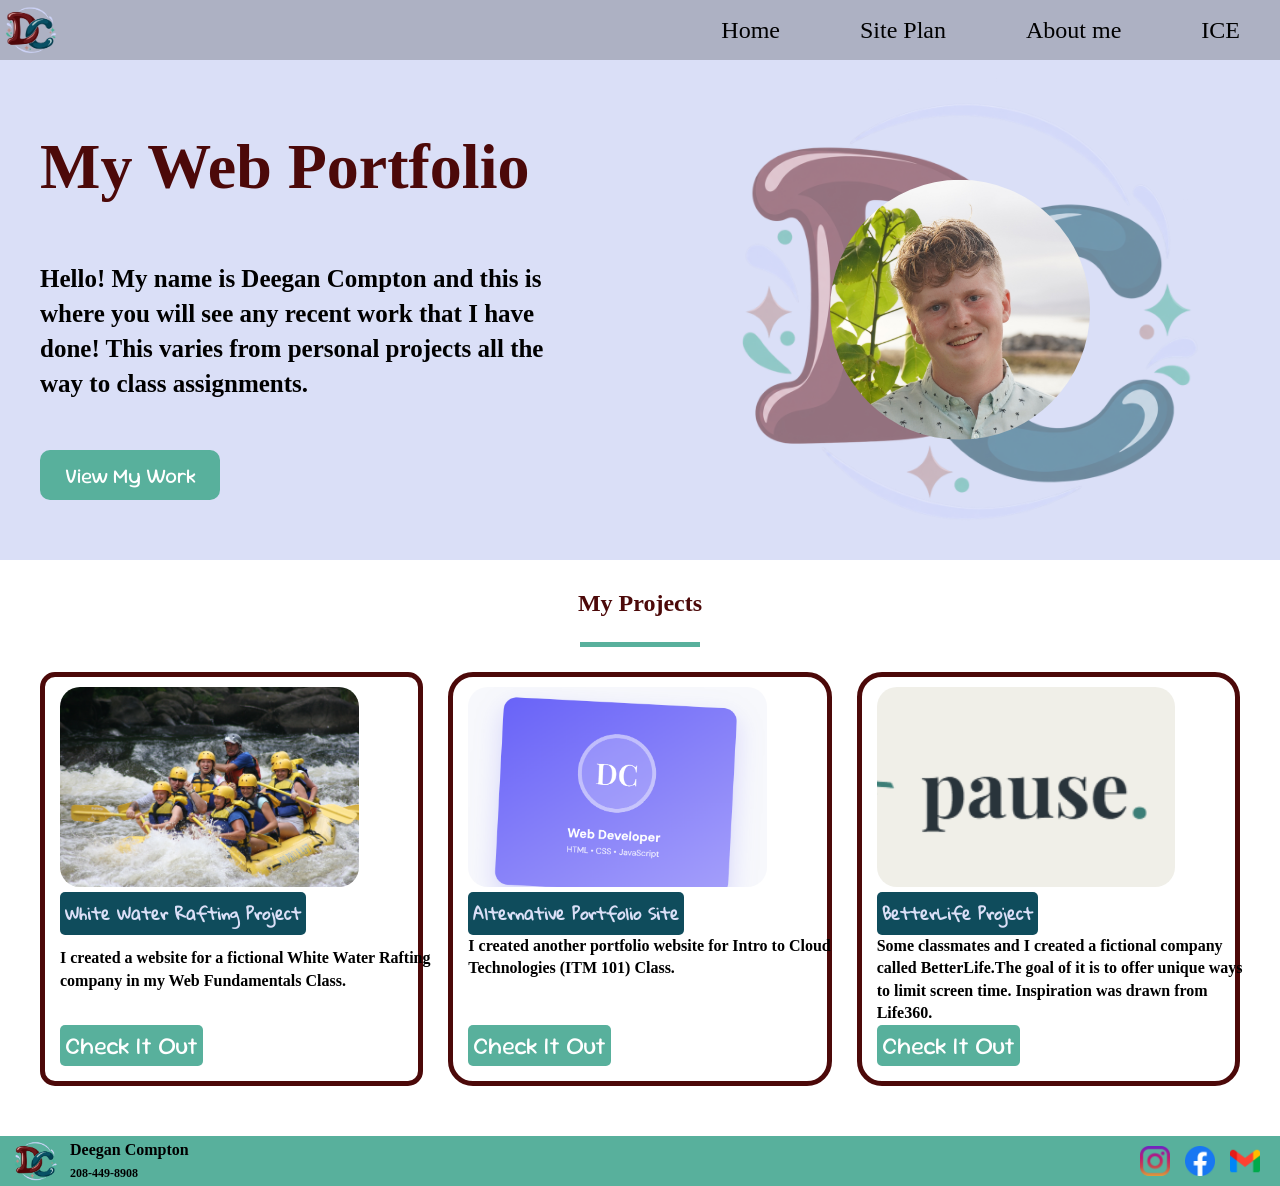
<file: portfolio_project/index.html>
<!DOCTYPE html>
<html lang="en">
<head>
    <meta charset="UTF-8">
    <meta name="viewport" content="width=device-width, initial-scale=1.0">
    <title>Deegan's Portfolio</title>
    <link rel="stylesheet" href="styles/styles.css">
    <link rel="icon" type="image/png" href="images/favicon.png">
    <meta name="Magnific" content="Social Media Logos">
</head>
<body>
    <header>
        <img id="header-logo" src="images/logo.png" alt="DC Logo Image">
        <nav class="navigation-header">
            <a href="index.html">Home</a>
            <a href="site-plan-rafting.html" target="_blank">Site Plan</a>
            <a href="about-me.html">About me</a>
            <a href="ice.html">ICE</a>
        </nav>
    </header>
    <main id =content>
        <section class="hero">
            <h1 id="hero-text">My Web Portfolio</h1>
            <h2 id="description">Hello! My name is Deegan Compton and this is where you will see any recent work that I have done! This varies from personal projects all the way to class assignments.</h2>
            <img id="logo" src="images/logo.png" alt="DC Logo">
            <img id= "me" href="#" src="images/deegan.JPG" alt="Picture of Deegan Compton">
            <a href="#my-projects" id="hero-button">View My Work</a>
        </section>
        <section class="project-cards">
            <h1 id="my-projects">My Projects</h1>
            <hr>
            <div id="first-project">
                <img id="wwr_cover_image" src="images/wwr_image.jpg">
                <h1>White Water Rafting Project</h1>
                <h2>I created a website for a fictional White Water Rafting company in my Web Fundamentals Class.</h2>
                <a href="https://deeganjc.github.io/wdd130/wwr/" target="_blank" id="wwr-button">Check It Out</a>
            </div>
            <div id="second-project">
                <img id="portfolio_cover_image" src="images/port.png">
                <h1>Alternative Portfolio Site</h1>
                <h2>I created another portfolio website for Intro to Cloud Technologies (ITM 101) Class.</h2>
                <a href="https://deeganjc-bbc1a.web.app/" target="_blank" id="wwr-button">Check It Out</a>
            </div>
            <div id="third-project">
                <img id="portfolio_cover_image" src="images/betterlife.png">
                <h1>BetterLife Project</h1>
                <h2>Some classmates and I created a fictional company called BetterLife.The goal of it is to offer unique ways to limit screen time. Inspiration was drawn from Life360.</h2>
                <a href="https://betterlife-17d06.web.app/" target="_blank" id="wwr-button">Check It Out</a>
            </div>
        </section>
    </main>
    <footer>
        <div id="footer-brand">
            <img src="images/logo.png" target="_blank" id="corner-logo" alt="DC Logo">
            <div id="footer-text">
                <h1>Deegan Compton</h1>
                <h2>208-449-8908</h2>
            </div>  
        </div>
        <div id="footer-socials">
            <a href="https://instagram.com/deegan_j_c" target="_blank" id="insta">
                <img src="images/instagram.png" alt="Instagram Logo">
            </a>
            <a href="https://facebook.com/share/19vE36jhHD/" target="_blank" id="face">
                <img src="images/facebook.png" alt="Facebook Logo">
            </a>
            <a href="mailto:deeganc123456@gmail.com" target="_blank" id="email">
                <img src="images/gmail.png" alt="Gmail Logo">
            </a>
        </div>
    </footer>
</body>
</html>
</file>
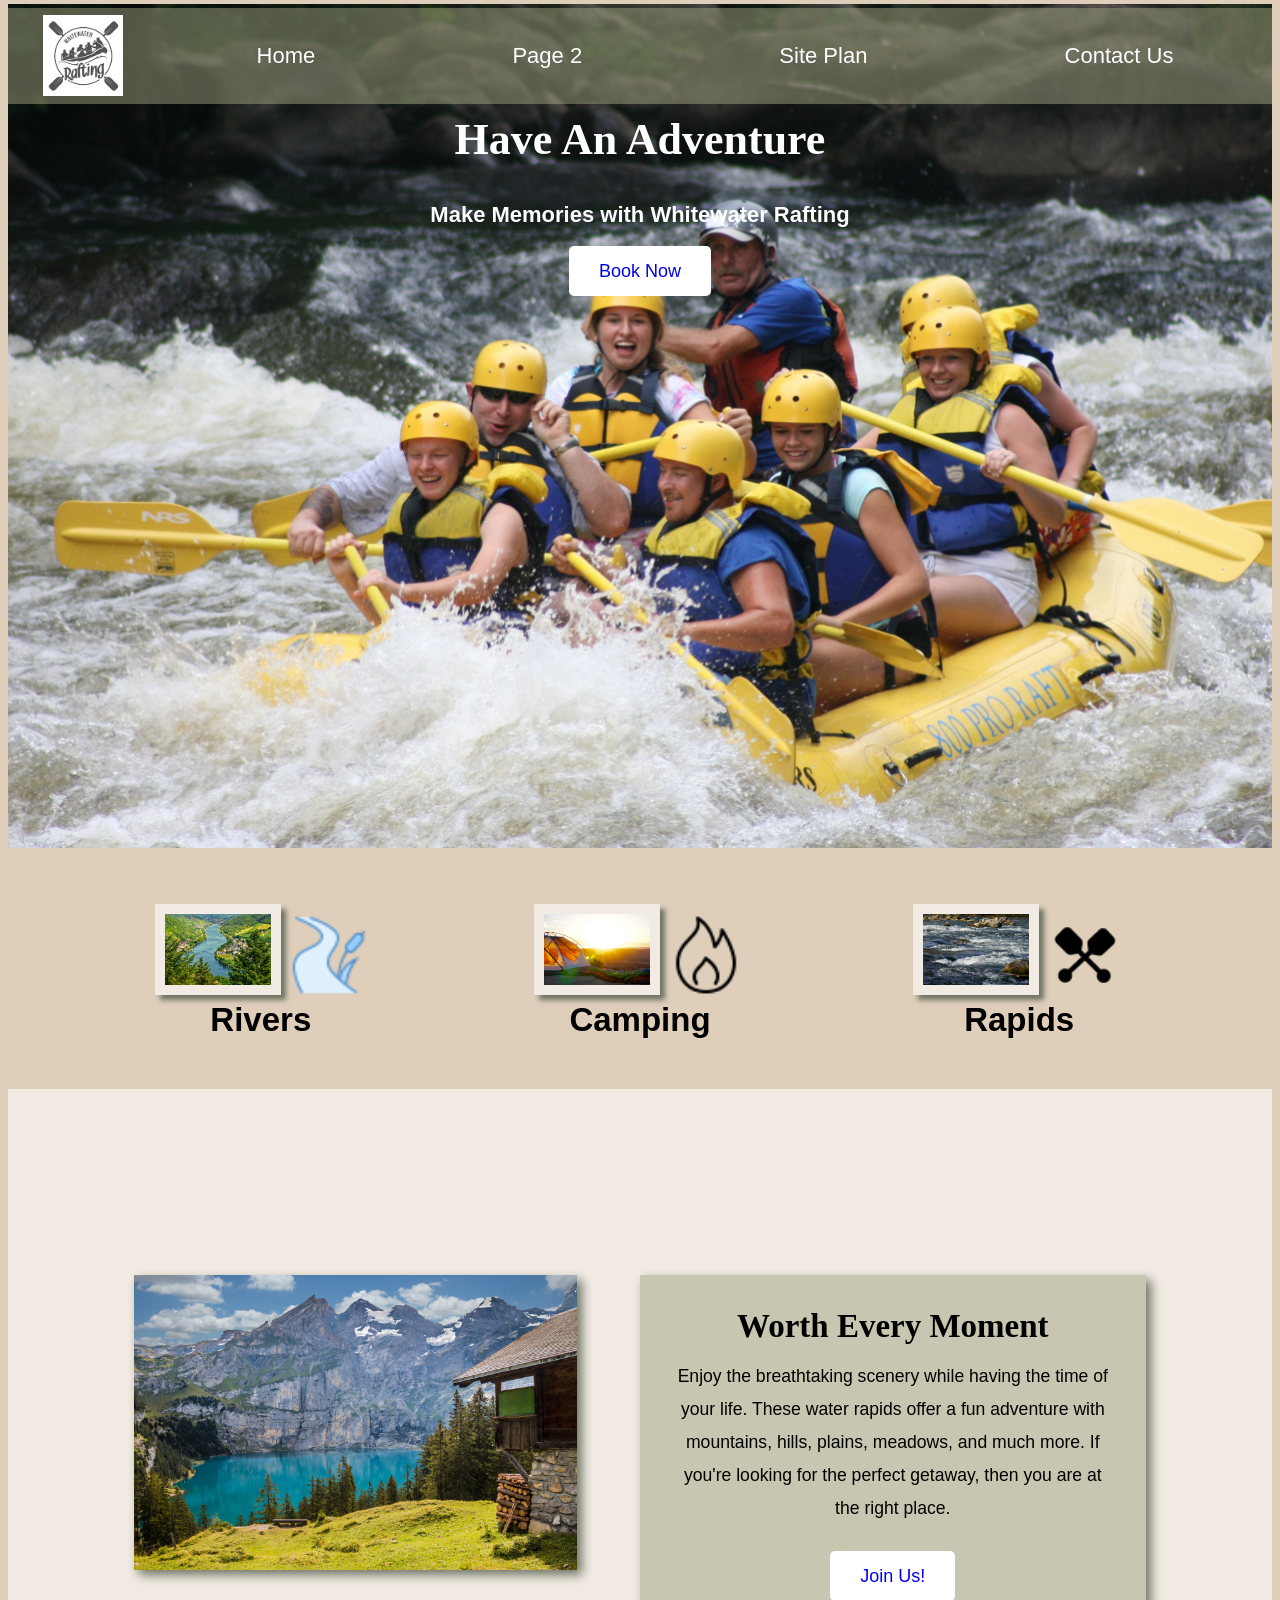
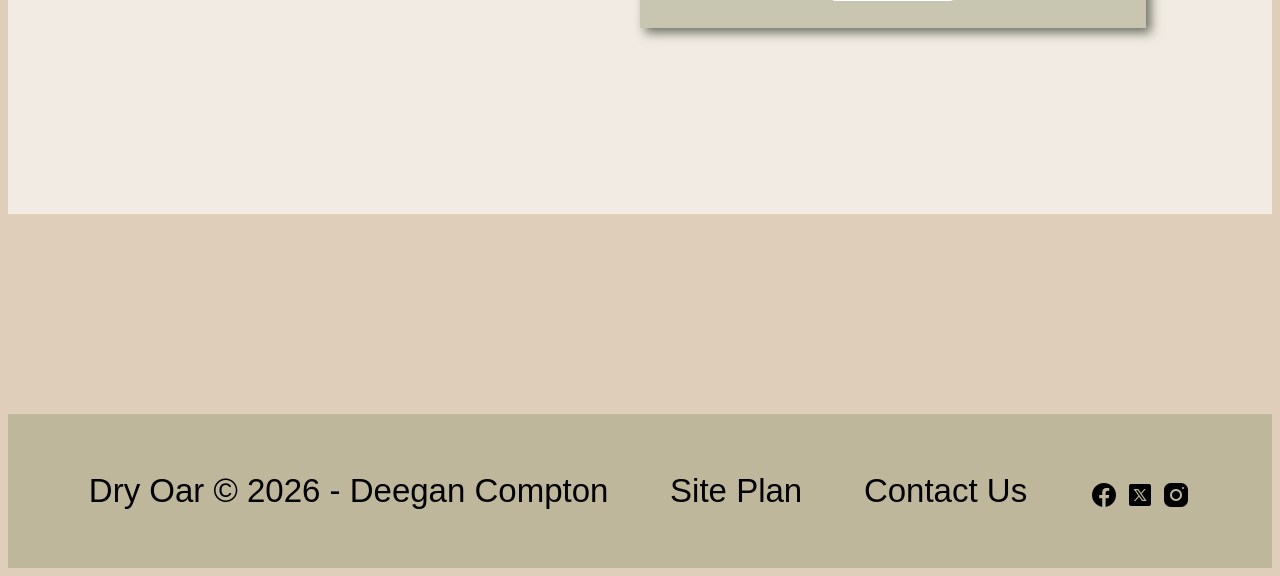
<file: wwr/index.html>
<!DOCTYPE html>
<html lang="en">
<head>
    <link rel="stylesheet" href="styles/style.css">
    <meta charset="UTF-8">
    <meta name="viewport" content="width=device-width, initial-scale=1.0">
    <title>Whitewater Rafting</title>
</head>
<body>
<div id="content">
    <header>
          <a id="logo_link" href="index.html">
            <img class="logo" src="images/logo6.png" alt="Whitewater Rafting Logo">
          </a>
          <nav> 
            <a href="index.html">Home</a>
            <a href="#">Page 2</a>
            <a href="site-plan-rafting.html">Site Plan</a>
            <a href="contactus.html">Contact Us</a>
          </nav>
    </header>
    <div id="hero">
        <div id="hero-box">
            <img id="hero-img" src="images/brokenbeardsman-rafting-421132.jpg" alt="People enjoying white water rafting" style="max-width: 100%;height: auto;">
            </div>
    <section id="hero-msg">
        <h1 class="home-title">Have An Adventure</h1>
        <h4>Make Memories with Whitewater Rafting </h4>
        <div class="button-box">
            <a class="book" href="contactus.html">Book Now</a>
        </div>
    </section>
    </div>
    <main class="home-grid">
        <section class="river-card">
            <img class="card-img" src="images/riverphoto.jpg" alt="Flowing river in forest" style="max-width: 50%;height: auto;">
            <img class="icon" src="images/rivericon.png" alt="River icon">
            <h2>Rivers</h2>
        </section>
        <section class="camping-card">
            <img class="card-img" src="images/camping-photo.jpg" alt="Camping tent" style="max-width: 50%;height: auto;">
            <img class="icon" src="images/fire-icon.png" alt="Fire icon">
            <h2>Camping</h2>
        </section>
        <section class="rapids-card">
            <img class="card-img" src="images/water-rapids-photo.jpg" alt="Water rapids" style="max-width: 50%;height: auto;">
            <img class="icon" src="images/oars-icon.png" alt="Oars icon">
            <h2>Rapids</h2>
        </section>
        <div id="background"></div>
        <img class="mountains" src="images/mountainphoto.jpg" alt="Log cabin on lake next to mountains" style="max-width: 70%;height: auto;">
        <section class="msg">
            <h2>Worth Every Moment</h2>
            <p>Enjoy the breathtaking scenery while having the time of your life. These water rapids offer a fun adventure with mountains, hills, plains, meadows, and much more. If you're looking for the perfect getaway, then you are at the right place.</p>
            <a class="join" href="rivers.html">Join Us!</a>
        </section>
    </main>
    <footer>
        <p>Dry Oar &copy; 2026 - Deegan Compton</p>
        <p><a href="site-plan-rafting.html">Site Plan</a></p>
        <p><a href="contactus.html">Contact Us</a></p>
        <div class="social">
            <a href="https://facebook.com">
                <img src="images/icons8-facebook-30.png" alt="fb icon">
            </a>
            <a href="https://twitter.com">
                <img src="images/icons8-twitter-30.png" alt="twitter icon">
            </a>
            <a href="https://instagram.com">
                <img src="images/icons8-instagram-30.png" alt="instagram icon">
            </a>
        </div>
    </footer>
    </div>
</body>
</html>
</file>
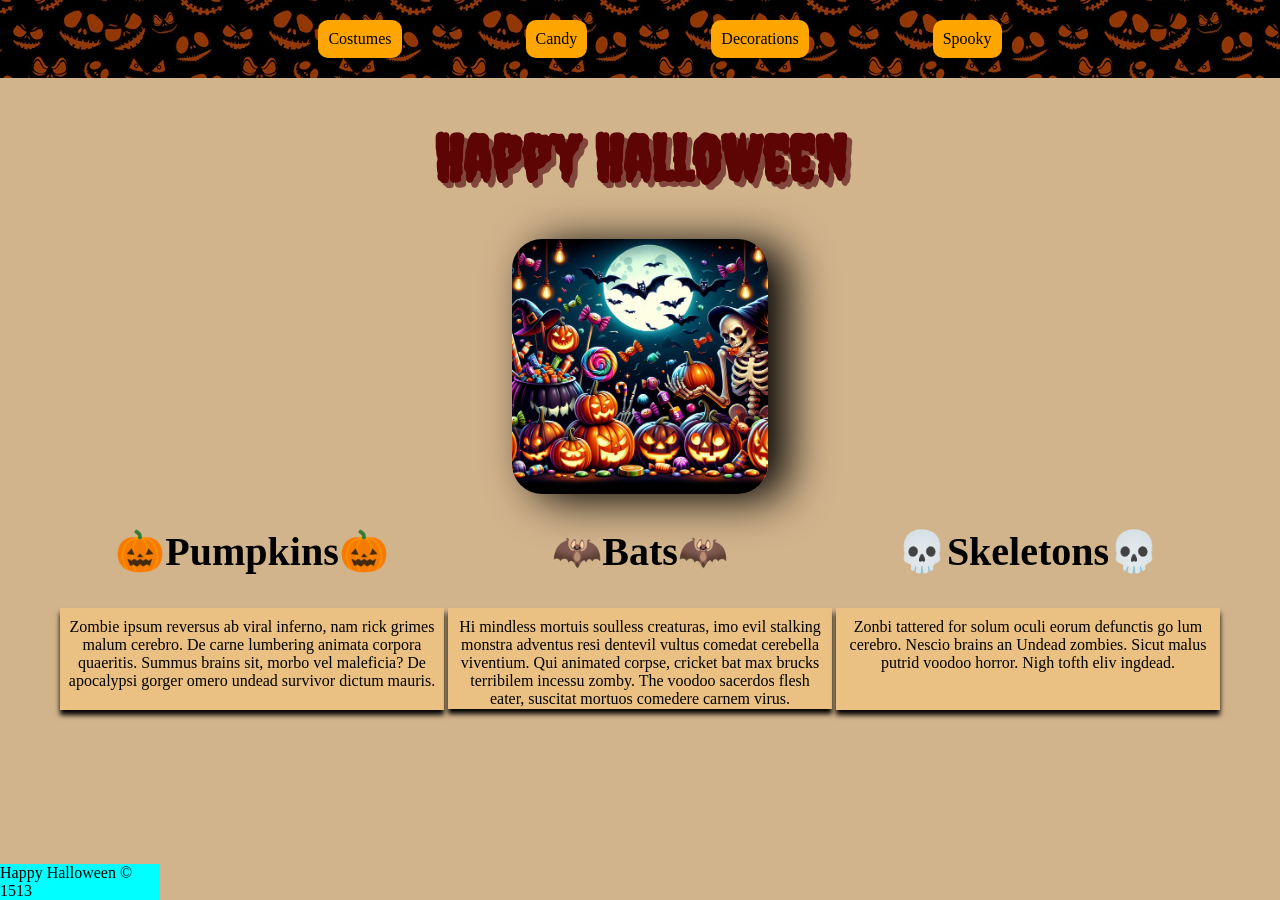
<file: ice/halloween/index.html>
<!-- For this activity you are not allowed to change
 the HTML code, only the CSS -->

<!DOCTYPE html>
<html lang="en">

<head>
    <meta charset="UTF-8">
    <meta name="viewport" content="width=device-width, initial-scale=1.0">
    <title>Document</title>
    <link rel="stylesheet" href="styles/styles.css">
</head>

<body>
    <div id="wrapper">
        <header>
            <nav>
                <ul>
                    <li>Costumes</li>
                    <li>Candy</li>
                    <li>Decorations</li>
                    <li>Spooky</li>
                </ul>
            </nav>
        </header>
        <main>
            <h1>Happy Halloween</h1>
            <img src="images/halloween.png">
            <section>
                <h2>🎃Pumpkins🎃</h2>
                <p>Zombie ipsum reversus ab viral inferno, nam rick grimes
                    malum cerebro. De carne lumbering animata corpora quaeritis.
                    Summus brains sit​​, morbo vel maleficia? De apocalypsi gorger
                    omero undead survivor dictum mauris. </p>
            </section>
            <section>
                <h2>🦇Bats🦇</h2>
                <p>Hi mindless mortuis soulless
                    creaturas, imo evil stalking monstra adventus resi dentevil vultus
                    comedat cerebella viventium. Qui animated corpse, cricket bat max
                    brucks terribilem incessu zomby. The voodoo sacerdos flesh eater,
                    suscitat mortuos comedere carnem virus.</p>
            </section>
            <section>
                <h2>💀Skeletons💀</h2>
                <p>Zonbi tattered for solum oculi
                    eorum defunctis go lum cerebro. Nescio brains an Undead zombies. Sicut
                    malus putrid voodoo horror. Nigh tofth eliv ingdead.</p>
            </section>
        </main>
        <footer>
            Happy Halloween &copy; 1513
        </footer>
    </div>
</body>

</html>
</file>
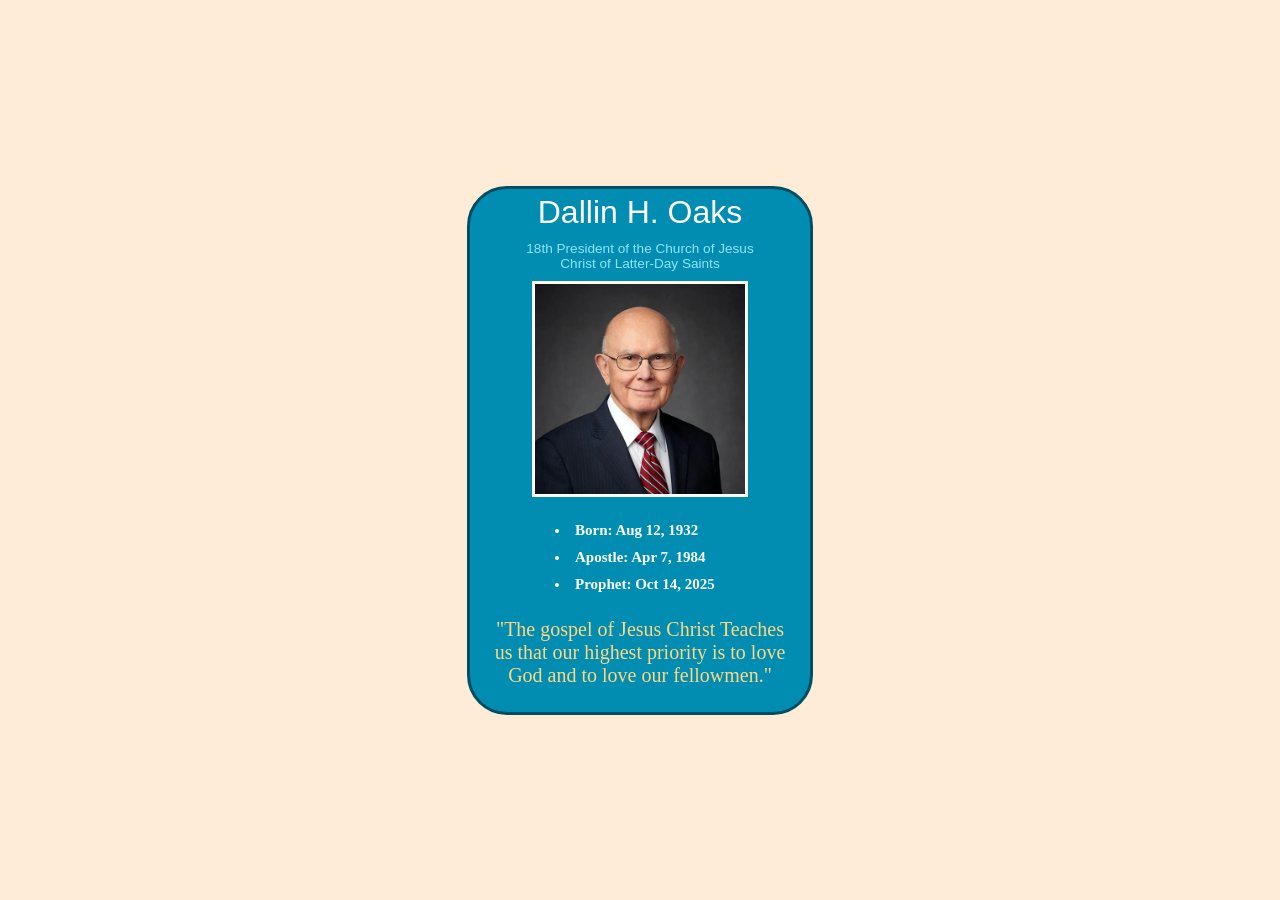
<file: ice/oaks.html>
<!DOCTYPE html>
<html lang="en">
<head>
    <meta charset="UTF-8">
    <meta name="viewport" content="width=device-width, initial-scale=1.0">
    <title>10/13</title>
    <link rel="stylesheet" href="styles/styles.css">
</head>
<body>
    <div>
        <div class="content_card">
            <p id="title">Dallin H. Oaks</p>
            <a href="https://www.churchofjesuschrist.org/?lang=eng" target="_blank">18th President of the Church of Jesus Christ of Latter-Day Saints</a>
            <img id="oaks_photo" src="prophets_cards/dallin_oaks.jpg" alt="Prophet Dallin H. Oaks">
            <ul id="facts">
                <li>Born: Aug 12, 1932</li>
                <li>Apostle: Apr 7, 1984</li>
                <li>Prophet: Oct 14, 2025</li>
            </ul>
            <section id="quote">"The gospel of Jesus Christ Teaches us that our highest priority is to love God and to love our fellowmen."</section>
        </div>
    </div>
</body>
</html>
</file>
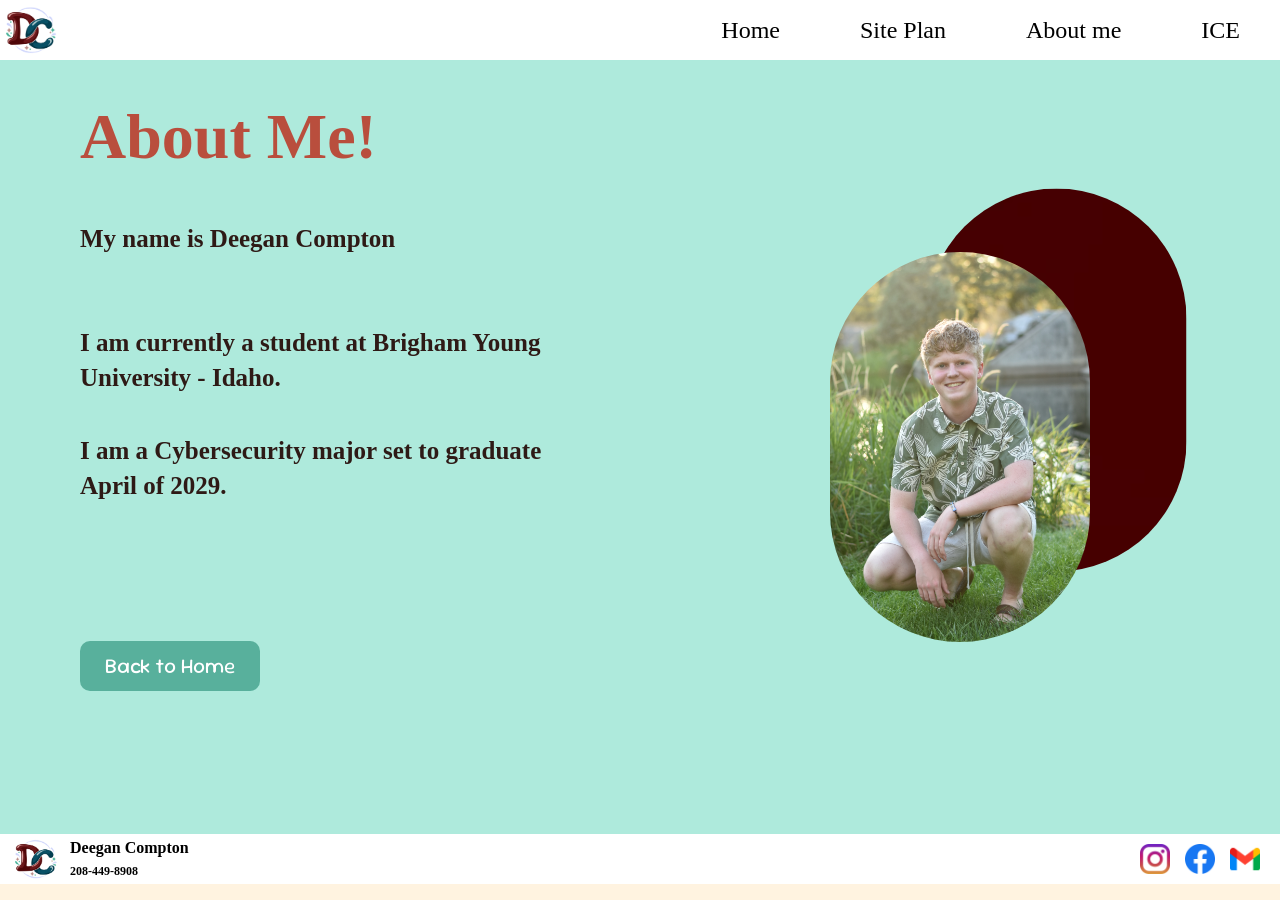
<file: portfolio_project/about-me.html>
<!DOCTYPE html>
<html lang="en">
<head>
    <meta charset="UTF-8">
    <meta name="viewport" content="width=device-width, initial-scale=1.0">
    <title>About Me</title>
    <link rel="stylesheet" href="styles/about-me.css">
    <link rel="icon" type="image/png" href="images/favicon.png">
    <meta name="Magnific" content="Social Media Logos">
</head>
<body>
    <header>
        <img id="header-logo" src="images/logo.png" alt="DC Logo Image">
        <nav class="navigation-header">
            <a href="index.html">Home</a>
            <a href="site-plan-rafting.html" target="_blank">Site Plan</a>
            <a href="about-me.html">About me</a>
            <a href="ice.html">ICE</a>
        </nav>
    </header>
    <main id =content>
        <section class="hero">
            <h1 id="hero-text">About Me!</h1>
            <h2 id="description">My name is Deegan Compton</h2>
            <h3 id="description">I am currently a student at Brigham Young University - Idaho.</h2>
            <h4 id description>I am a Cybersecurity major set to graduate April of 2029. </h4>
            <img id="logo" src="images/maroon.jpg" alt="DC Logo">
            <img id= "me" href="#" src="images/deegan-about-photo.JPG" alt="Picture of Deegan Compton">
            <a href="index.html" id="hero-button">Back to Home</a>
        </section>

    <footer>
        <div id="footer-brand">
            <img src="images/logo.png" target="_blank" id="corner-logo" alt="DC Logo">
            <div id="footer-text">
                <h1>Deegan Compton</h1>
                <h2>208-449-8908</h2>
            </div>  
        </div>
        <div id="footer-socials">
            <a href="https://instagram.com/deegan_j_c" target="_blank" id="insta">
                <img src="images/instagram.png" alt="Instagram Logo">
            </a>
            <a href="https://facebook.com/share/19vE36jhHD/" target="_blank" id="face">
                <img src="images/facebook.png" alt="Facebook Logo">
            </a>
            <a href="mailto:deeganc123456@gmail.com" target="_blank" id="email">
                <img src="images/gmail.png" alt="Gmail Logo">
            </a>
        </div>
    </footer>
</body>
</html>
</file>
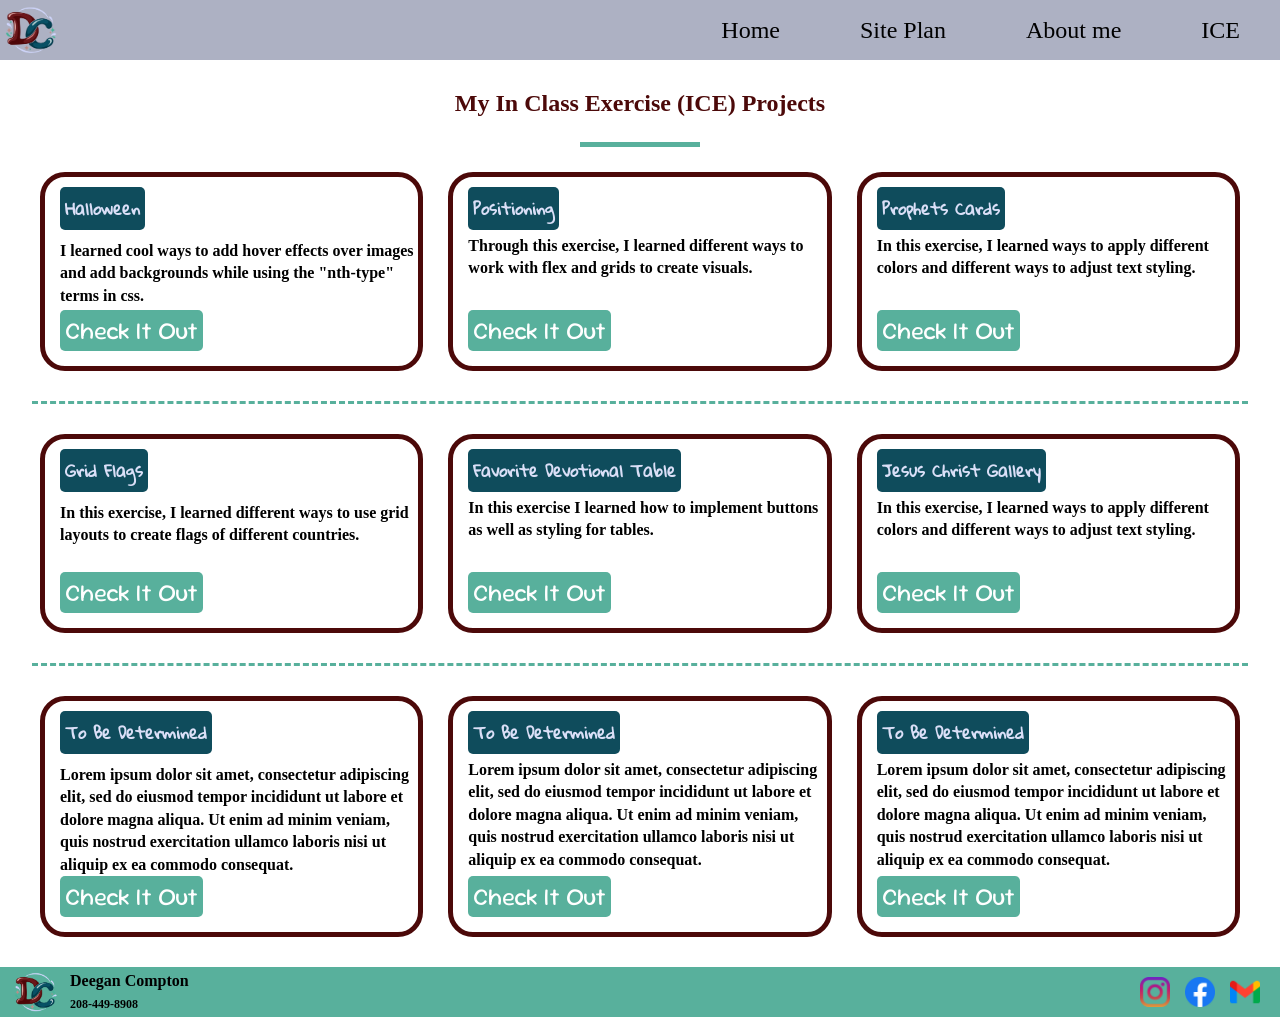
<file: portfolio_project/ice.html>
<!DOCTYPE html>
<html lang="en">
<head>
    <meta charset="UTF-8">
    <meta name="viewport" content="width=device-width, initial-scale=1.0">
    <title>Deegan's Portfolio</title>
    <link rel="stylesheet" href="styles/ice.css">
    <link rel="icon" type="image/png" href="images/favicon.png">
    <meta name="Magnific" content="Social Media Logos">
</head>
<body>
    <header>
        <img id="header-logo" src="images/logo.png" alt="DC Logo Image">
        <nav class="navigation-header">
            <a href="index.html">Home</a>
            <a href="site-plan-rafting.html" target="_blank">Site Plan</a>
            <a href="about-me.html">About me</a>
            <a href="ice.html">ICE</a>
        </nav>
    </header>
    <main id ="content">
        <section class="project-cards">
            <h1 id="my-projects">My In Class Exercise (ICE) Projects</h1>
            <hr>
            <div id="first-project">
                <h1>Halloween</h1>
                <h2>I learned cool ways to add hover effects over images and add backgrounds while using the "nth-type" terms in css.</h2>
                <a href="https://deeganjc.github.io/wdd130/ice/halloween/" target="_blank" id="wwr-button">Check It Out</a>
            </div>
            <div id="second-project">
                <h1>Positioning</h1>
                <h2>Through this exercise, I learned different ways to work with flex and grids to create visuals.</h2>
                <a href="https://deeganjc.github.io/wdd130/ice/positioning/positioning.html" target="_blank" id="wwr-button">Check It Out</a>
            </div>
            <div id="third-project">
                <h1>Prophets Cards</h1>
                <h2>In this exercise, I learned ways to apply different colors and different ways to adjust text styling.</h2>
                <a href="https://deeganjc.github.io/wdd130/ice/prophets_cards/oaks.html" target="_blank" id="wwr-button">Check It Out</a>
            </div>
        </section>
    <hr class="first-dotted-line">
    <div id="second_content">
        <section class="project-cards">
            <div id="first-project">
                <h1>Grid Flags</h1>
                <h2>In this exercise, I learned different ways to use grid layouts to create flags of different countries.</h2>
                <a href="https://deeganjc.github.io/wdd130/ice/grid_flags/flags.html" target="_blank" id="wwr-button">Check It Out</a>
            </div>
            <div id="second-project">
                <h1>Favorite Devotional Table</Table></h1>
                <h2>In this exercise I learned how to implement buttons as well as styling for tables.</h2>
                <a href="https://deeganjc.github.io/wdd130/ice/10-20/favorite_devo/favdevo.html" target="_blank" id="wwr-button">Check It Out</a>
            </div>
            <div id="third-project">
                <h1>Jesus Christ Gallery</h1>
                <h2>In this exercise, I learned ways to apply different colors and different ways to adjust text styling.</h2>
                <a href="https://deeganjc.github.io/wdd130/ice/gallery/gallery.html" target="_blank" id="wwr-button">Check It Out</a>
            </div>
        </section>
    </div>
    <hr class="first-dotted-line">
    <div id="third_content">
        <section class="project-cards">
            <div id="first-project">
                <h1>To Be Determined</h1>
                <h2>Lorem ipsum dolor sit amet, consectetur adipiscing elit, sed do eiusmod tempor incididunt ut labore et dolore magna aliqua. Ut enim ad minim veniam, quis nostrud exercitation ullamco laboris nisi ut aliquip ex ea commodo consequat.</h2>
                <a href="#" target="_blank" id="wwr-button">Check It Out</a>
            </div>
            <div id="second-project">
                <h1>To Be Determined</Table></h1>
                <h2>Lorem ipsum dolor sit amet, consectetur adipiscing elit, sed do eiusmod tempor incididunt ut labore et dolore magna aliqua. Ut enim ad minim veniam, quis nostrud exercitation ullamco laboris nisi ut aliquip ex ea commodo consequat.</h2>
                <a href="#" target="_blank" id="wwr-button">Check It Out</a>
            </div>
            <div id="third-project">
                <h1>To Be Determined</h1>
                <h2>Lorem ipsum dolor sit amet, consectetur adipiscing elit, sed do eiusmod tempor incididunt ut labore et dolore magna aliqua. Ut enim ad minim veniam, quis nostrud exercitation ullamco laboris nisi ut aliquip ex ea commodo consequat.</h2>
                <a href="#" target="_blank" id="wwr-button">Check It Out</a>
            </div>
        </section>
    </div>
    </main>
    <footer>
        <div id="footer-brand">
            <img src="images/logo.png" target="_blank" id="corner-logo" alt="DC Logo">
            <div id="footer-text">
                <h1>Deegan Compton</h1>
                <h2>208-449-8908</h2>
            </div>  
        </div>
        <div id="footer-socials">
            <a href="https://instagram.com/deegan_j_c" target="_blank" id="insta">
                <img src="images/instagram.png" alt="Instagram Logo">
            </a>
            <a href="https://facebook.com/share/19vE36jhHD/" target="_blank" id="face">
                <img src="images/facebook.png" alt="Facebook Logo">
            </a>
            <a href="mailto:deeganc123456@gmail.com" target="_blank" id="email">
                <img src="images/gmail.png" alt="Gmail Logo">
            </a>
        </div>
    </footer>
</body>
</html>
</file>
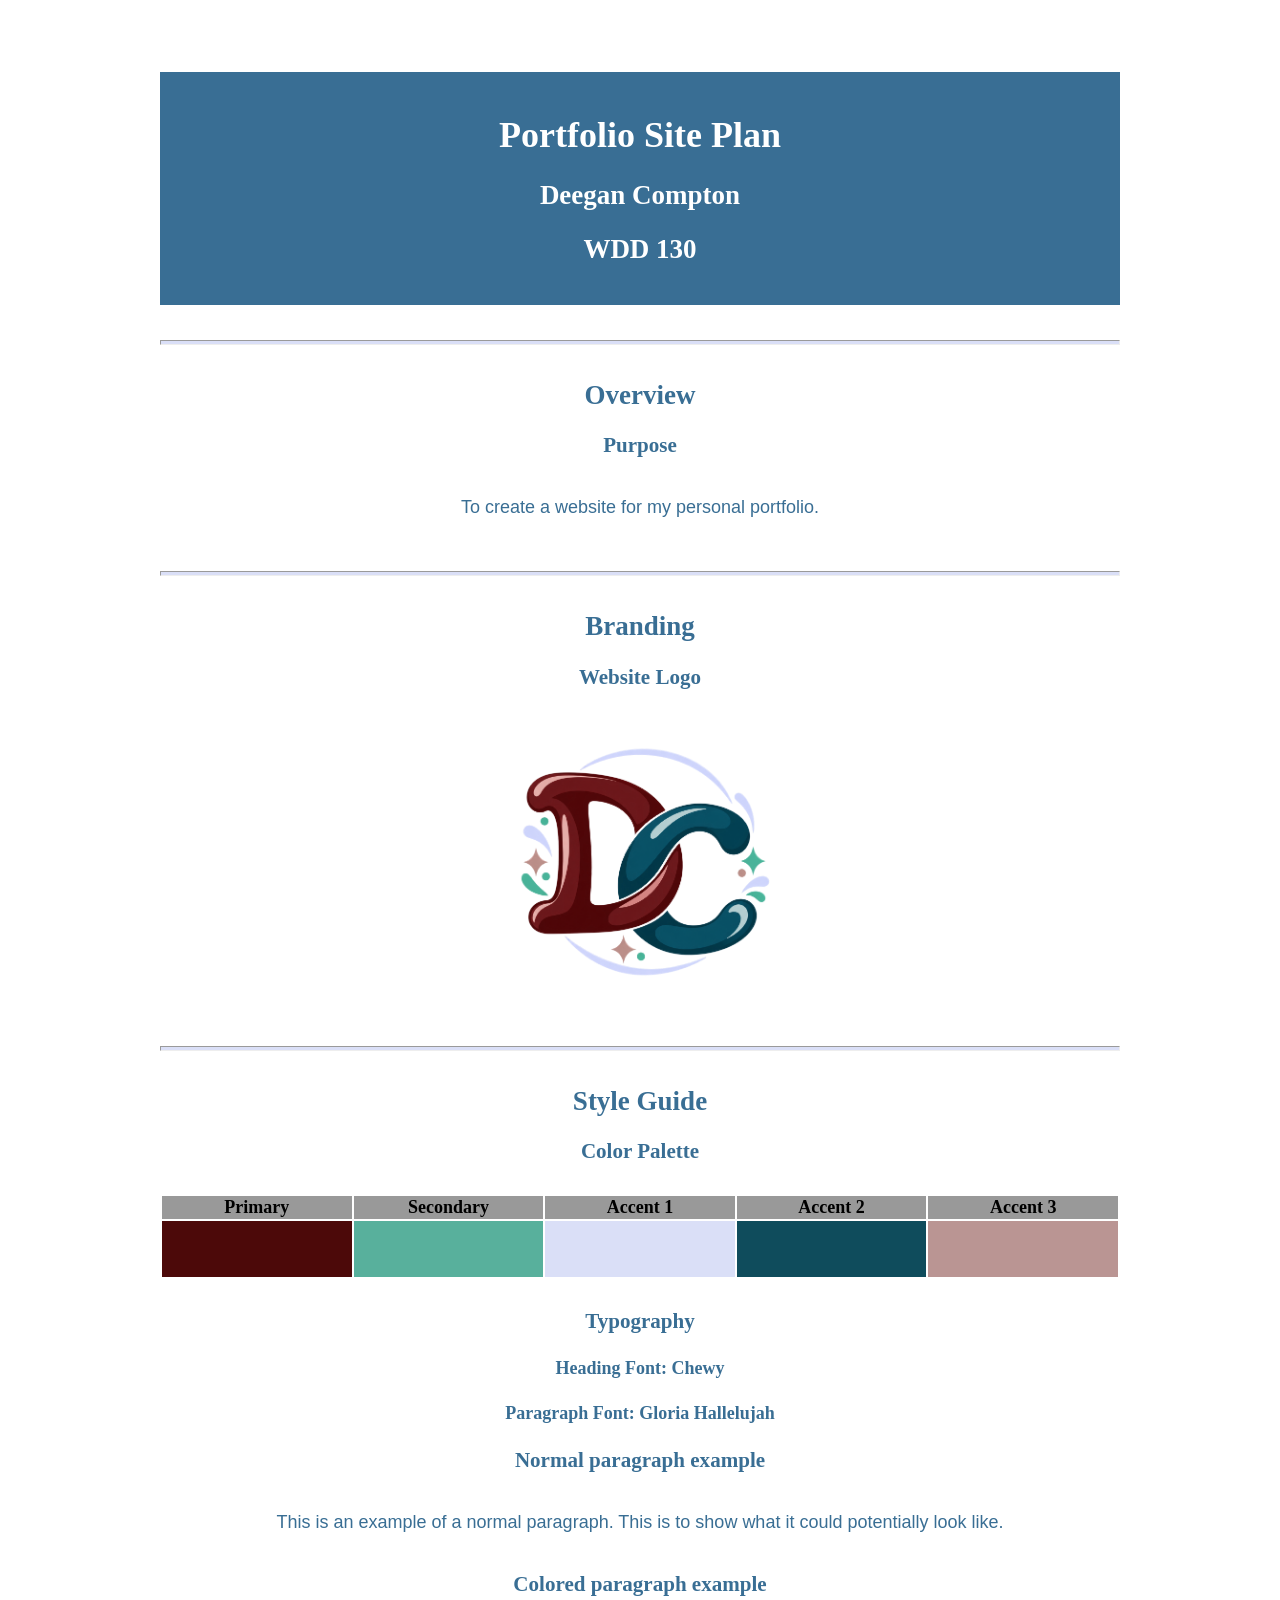
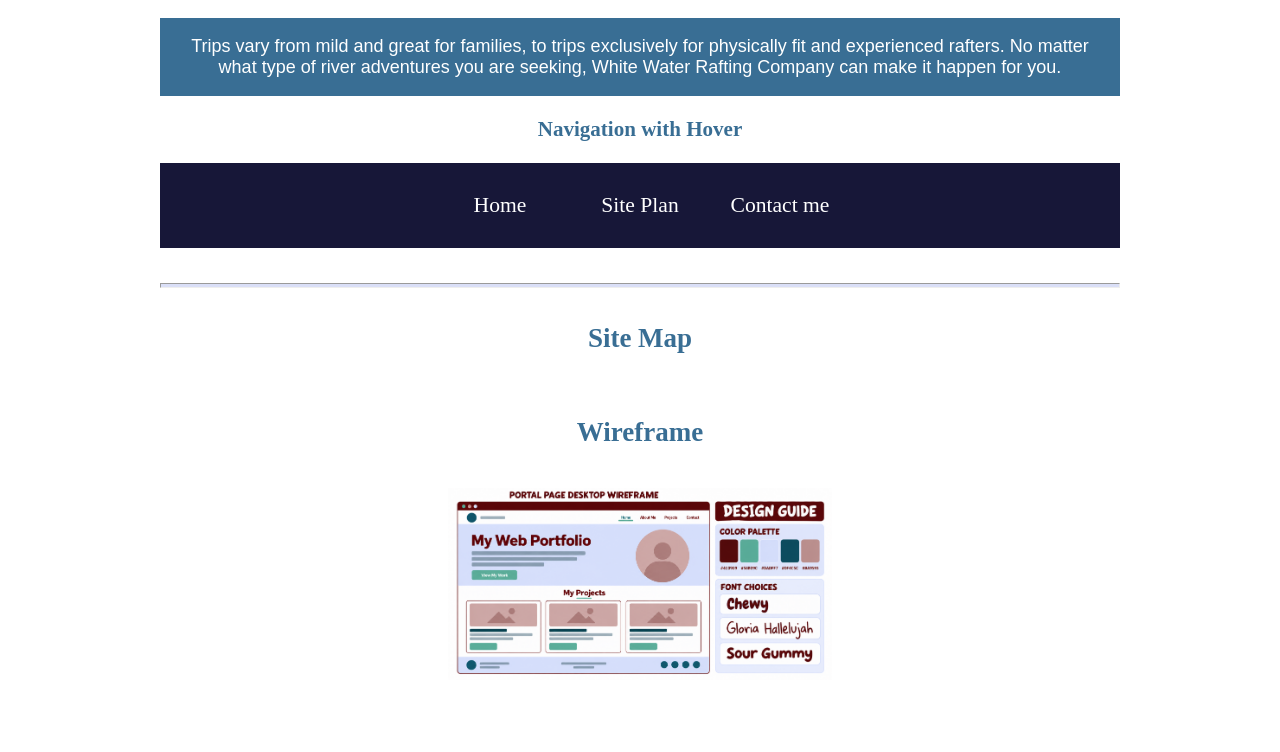
<file: portfolio_project/site-plan-rafting.html>
<!DOCTYPE html>
<html lang="en-us">

<head>
  <meta charset="utf-8" />
  <title>Site Plan</title>
  <link type="text/css" rel="stylesheet" href="styles/portfolio-site-plan.css" />
</head>

<body>
  <header>
    <h1>Portfolio Site Plan</h1>
    <h2>Deegan Compton</h2>
    <h2>WDD 130</h2>
    <!-- In the header above, add the name of your site, your name and class number. For example if you are in section 3 you would put WDD 130-03 -->
  </header>
  <main>
    <!-- ------------------------Steps 2-5------------------------------ -->
    <hr />
    <h2>Overview</h2>
    <h3>Purpose</h3>
    <p>To create a website for my personal portfolio.</p>
    <!-- change this -->

  

    <hr />
    <h2>Branding</h2>
    <h3>Website Logo</h3>
    <!-- Replace this with some sort of logo for your site.  A logo can be as simple as the name of your site in a nice font :) -->
    <img src="images/logo.png" alt="Logo image" />
    <hr />
    <h2>Style Guide</h2>

    <!-- ------------------------Steps 6-9------------------------------ -->

    <h3>Color Palette</h3>
    <!--  The colors you choose for a website are one of the most important decisions you will make. You should have at least 2 colors but do not have to fill in all 4 if you do not need them.  -->
    
    <table class="colors">
      <tr>
        <th>Primary</th>
        <th>Secondary</th>
        <th>Accent 1</th>
        <th>Accent 2</th>
        <th>Accent 3</th>
      </tr>
      
      <tr>
        <td class="primary"></td>
        <td class="secondary"></td>
        <td class="accent1"></td>
        <td class="accent2"></td>
        <td class="accent3"></td>
      </tr>
    </table>

    <!-- ------------------------Steps 10-12------------------------------ -->

    <h3>Typography</h3>
    <!-- Choose a font for your paragraphs (body copy) and headlines. What font(s) have you chosen? Think also about which of your colors above you might use for background and font colors. -->

    <h4>
      Heading Font: Chewy
      <!-- change this -->
    </h4>
    <h4>
      Paragraph Font: Gloria Hallelujah
      <!-- change this -->
    </h4>
    <h3>Normal paragraph example</h3>
    <p>
      This is an example of a normal paragraph. This 
      is to show what it could potentially look like.
    </p>
    <h3>Colored paragraph example</h3>
    <p class="colored">
      Trips vary from mild and great for families, to trips exclusively for
      physically fit and experienced rafters. No matter what type of river
      adventures you are seeking, White Water Rafting Company can make it
      happen for you.
    </p>

    <!-- ------------------------Step 13------------------------------ -->

    <h3>Navigation with Hover</h3>
    <!-- Think about how you want your navigation bar to look. In the site-plan.css file change the colors to your colors to get the look you desire. -->
    <nav>
      <a href="index.html">Home</a>
      <a href="site-plan-rafting.html">Site Plan</a>
      <a href="#">Contact me</a>
    </nav>
    <hr />
    <h2>Site Map</h2>
    <div class="sitemap">
    <h2 id="wire">Wireframe</h2>
    <img id="wireframe-img" src="images/wireframe.png" alt="home page wireframe" />
    </div>
    <!-- <img src="#" alt="page 2 wireframe"> -->
  </main>
</body>

</html>
</file>
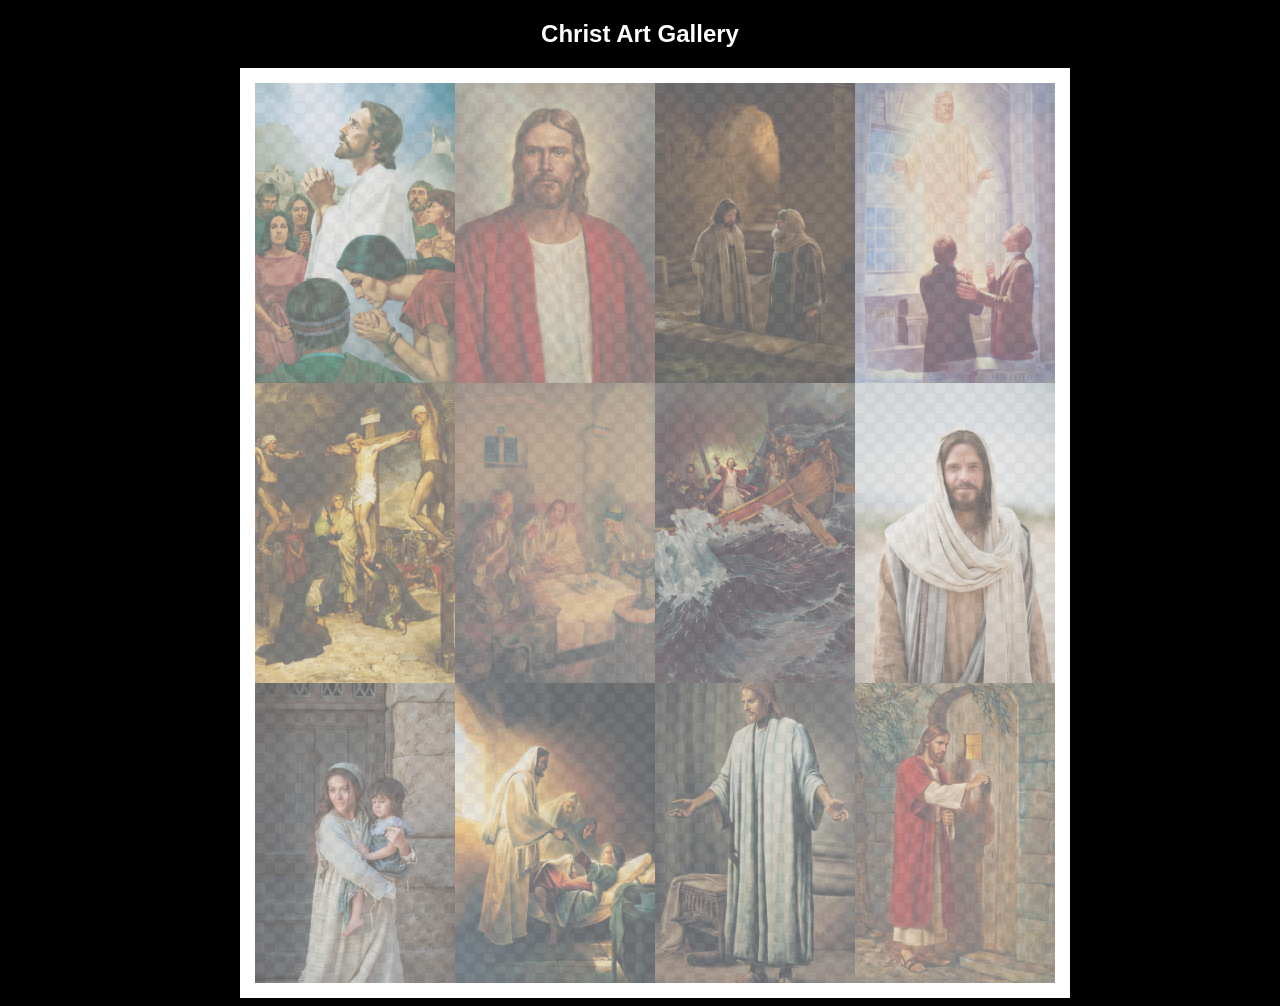
<file: ice/gallery/gallery.html>
<!DOCTYPE html>
<html lang="en">
<head>
    <meta charset="UTF-8">
    <meta name="viewport" content="width=device-width, initial-scale=1.0">
    <title>Images of Christ</title>
    <style>
        body {
            background: black;
        }
        #wrapper{
            width: 800px;
            margin: 0 auto;
        }
        nav {
            color: white;
            text-align: center;
            font-family: Haettenschweiler, 'Arial Narrow Bold', sans-serif;
        }
        #gallery{
            display: grid;
            grid-template-columns: 200px 200px 200px 200px;
            border: 15px solid rgb(255, 255, 255);
            width: 100%;
            background-color: #ddd;
            background-image:
                linear-gradient(45deg, #ccc 26%, transparent 26%), 
                linear-gradient(135deg, #ccc 26%, transparent 26%),
                linear-gradient(45deg, transparent 75%, #ccc 75%),
                linear-gradient(135deg, transparent 75%, #ccc 75%);
            background-size: 20px 20px; /* Must be a square */
            background-position: 0 0, 10px 0, 10px -10px, 0px 10px; 
            
        }
        #gallery a {
            cursor: url('images/christus.png'), pointer;
        }
        #gallery img {
            width: 200px;
            height: 300px;
            opacity:50%;
            display:block;
        }
        #gallery img:hover{
            opacity: 100%;
        }
    </style>
</head>
<body>
    <div id="wrapper">
        <nav>
            <h1>Christ Art Gallery</h1>
        </nav>
        <main>
            <div id="gallery">
                <a href="images/big/img1.png"><img src="images/small/img1.png" alt="small file size" ></a>
                <a href="images/big/img1.png"><img src="images/small/img2.png" alt="small file size" ></a>
                <a href="images/big/img1.png"><img src="images/small/img3.png" alt="small file size" ></a>
                <a href="images/big/img1.png"><img src="images/small/img4.png" alt="small file size" ></a>
                <a href="images/big/img1.png"><img src="images/small/img5.png" alt="small file size" ></a>
                <a href="images/big/img1.png"><img src="images/small/img6.png" alt="small file size" ></a>
                <a href="images/big/img1.png"><img src="images/small/img7.png" alt="small file size" ></a>
                <a href="images/big/img1.png"><img src="images/small/img8.png" alt="small file size" ></a>
                <a href="images/big/img1.png"><img src="images/small/img9.png" alt="small file size" ></a>
                <a href="images/big/img1.png"><img src="images/small/img10.png" alt="small file size" ></a>
                <a href="images/big/img1.png"><img src="images/small/img11.png" alt="small file size" ></a>
                <a href="images/big/img1.png"><img src="images/small/img12.png" alt="small file size" ></a>
            </div>
        </main>
    </div>
</body>
</html>
</file>
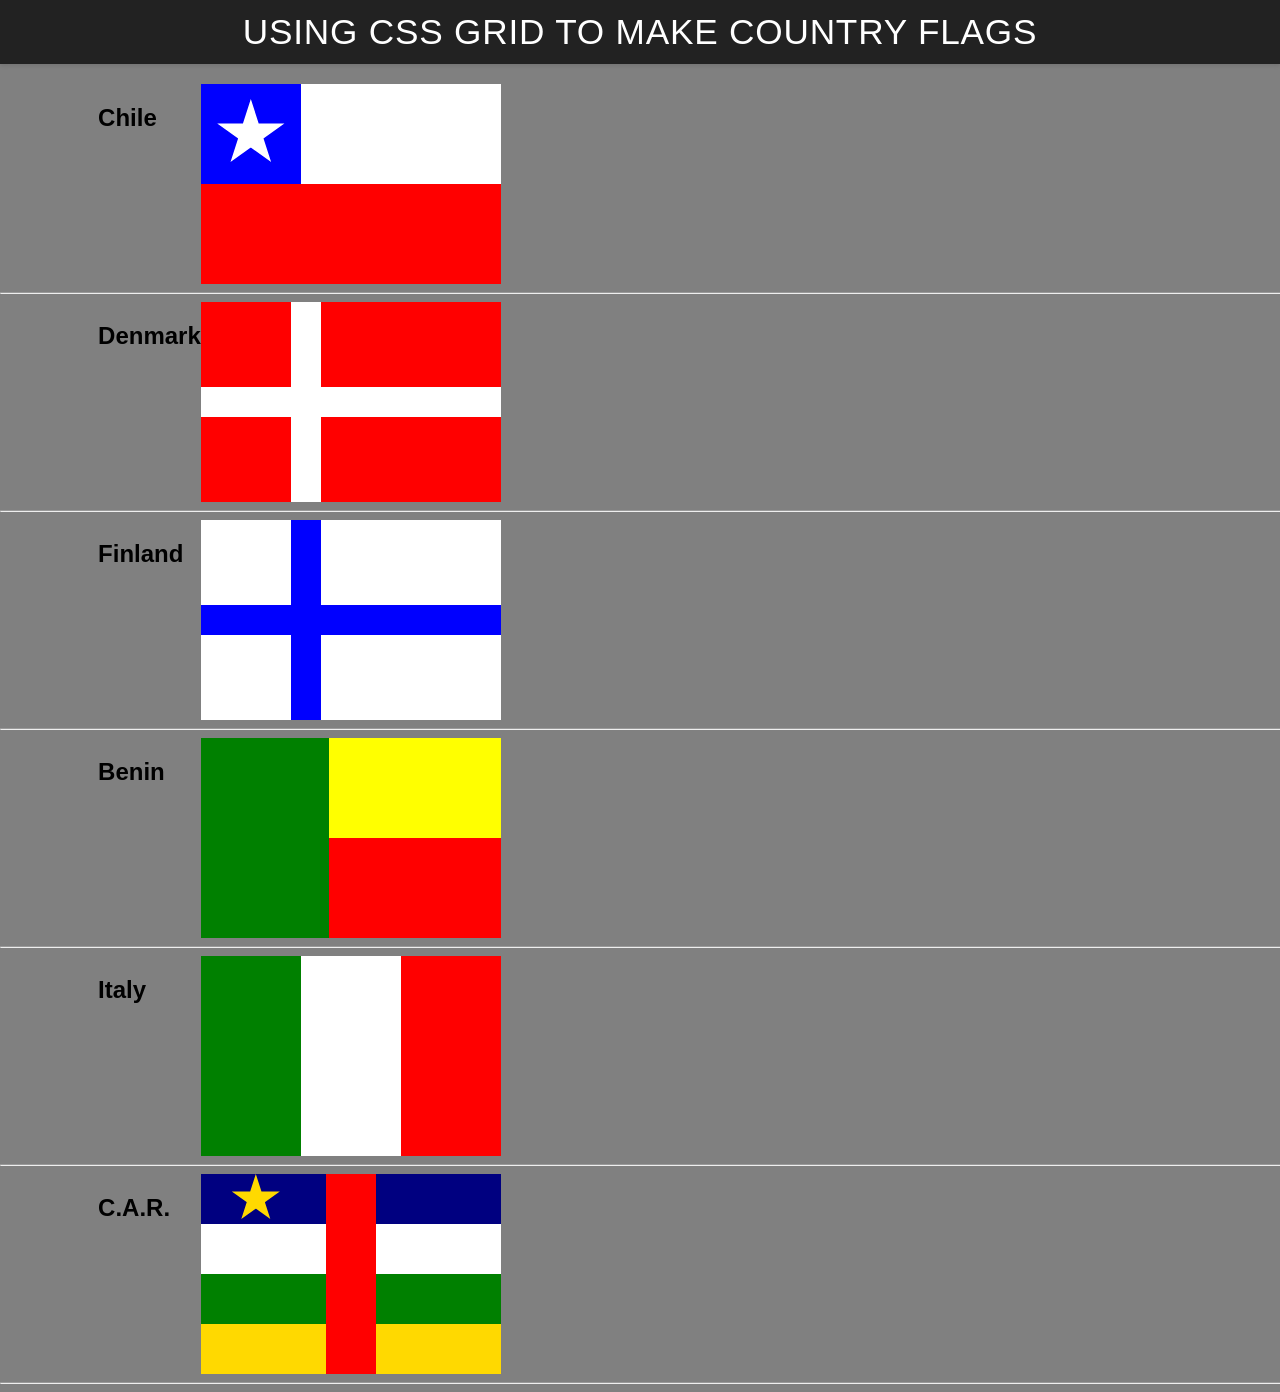
<file: ice/grid_flags/flags.html>
<!DOCTYPE html>
<html lang="en">

<head>
    <meta charset="UTF-8">
    <meta name="viewport" content="width=device-width, initial-scale=1.0">
    <title>Flag</title>
    <style>
        body {
            margin: 0;
            font-family: 'Helvetica Neue', sans-serif;
            background-color: gray;
        }

        header {
            background-color: #222;
            color: #fff;
            padding: 0.75rem 1.5rem;
            display: flex;
            align-items: center;
            justify-content: center;
            font-size: 1.1rem;
            letter-spacing: 0.05rem;
            text-transform: uppercase;
            box-shadow: 0 2px 4px rgba(0, 0, 0, 0.1);
        }

        header h1 {
            margin: 0;
            font-weight: 400;
        }
        main {
            display: grid;
            grid-template-columns: .1fr .1fr 1fr .1fr;
            margin-top: 20px;
        }
        hr {
            width: 100%;
            grid-column: 1 / 5;
        }
        h2 {
            grid-column: 2/3;
        }

        #blue {
            background: blue;
            grid-column: 1 / 2;
            display: grid;
            align-items: center;
            justify-items: center;
        }

        #white {
            background: white;
            grid-column: 2 / 4;
        }

        #red {
            background: red;
            grid-column: 1 / 4;
        }

        #chile {
            display: grid;
            grid-template-columns: 1fr 1fr 1fr;
            grid-template-rows: 1fr 1fr;
            height: 200px;
            width: 300px;
        }

        .star {
            width: 70px;
            aspect-ratio: 1;
            background: white;
            clip-path: polygon(50% 0, 79% 90%, 2% 35%, 98% 35%, 21% 90%);
        }
    </style>
    <link rel="stylesheet" href="styles.css">
</head>

<body>
    <header>
        <h1>Using CSS Grid to make Country Flags</h1>
    </header>
    <main>
        <h2>Chile</h2>
        <div id="chile">
            <div id="blue">
                <div class="star"></div>
            </div>
            <div id="white"></div>
            <div id="red"></div>
        </div>
        <hr>

        <h2>Denmark</h2>
        <div id="denmark">
            <div id="dred1"></div>
            <div id="dred2"></div>
            <div id="dred3"></div>
            <div id="dred4"></div>
        </div>
        <hr>

        <h2>Finland</h2>
        <div id="finland">
            <div id="fwhite1"></div>
            <div id="fwhite2"></div>
            <div id="fwhite3"></div>
            <div id="fwhite4"></div>
        </div>
        <hr>

        <h2>Benin</h2>
        <div id="benin">
            <div id="bgreen"></div>
            <div id="byellow"></div>
            <div id="bred"></div>
        </div>
        <hr>

        <h2>Italy</h2>
        <div id="italy">
            <div id="igreen"></div>
            <div id="iwhite"></div>
            <div id="ired"></div>
        </div>
        <hr>

        <h2>C.A.R.</h2>
        <div id="car">
            <div id="cblue">
                <div class="car_star"></div>
                </div>
            <div id="cwhite"></div>
            <div id="cgreen"></div>
            <div id="cyellow"></div>
            <div id="cred"></div>
            <div id="cblue2"></div>
            <div id="cwhite2"></div>
            <div id="cgreen2"></div>
            <div id="cyellow2"></div>
            <div id="cred2"></div>
        </div>
        <hr>
    </main>
</body>

</html>
</file>
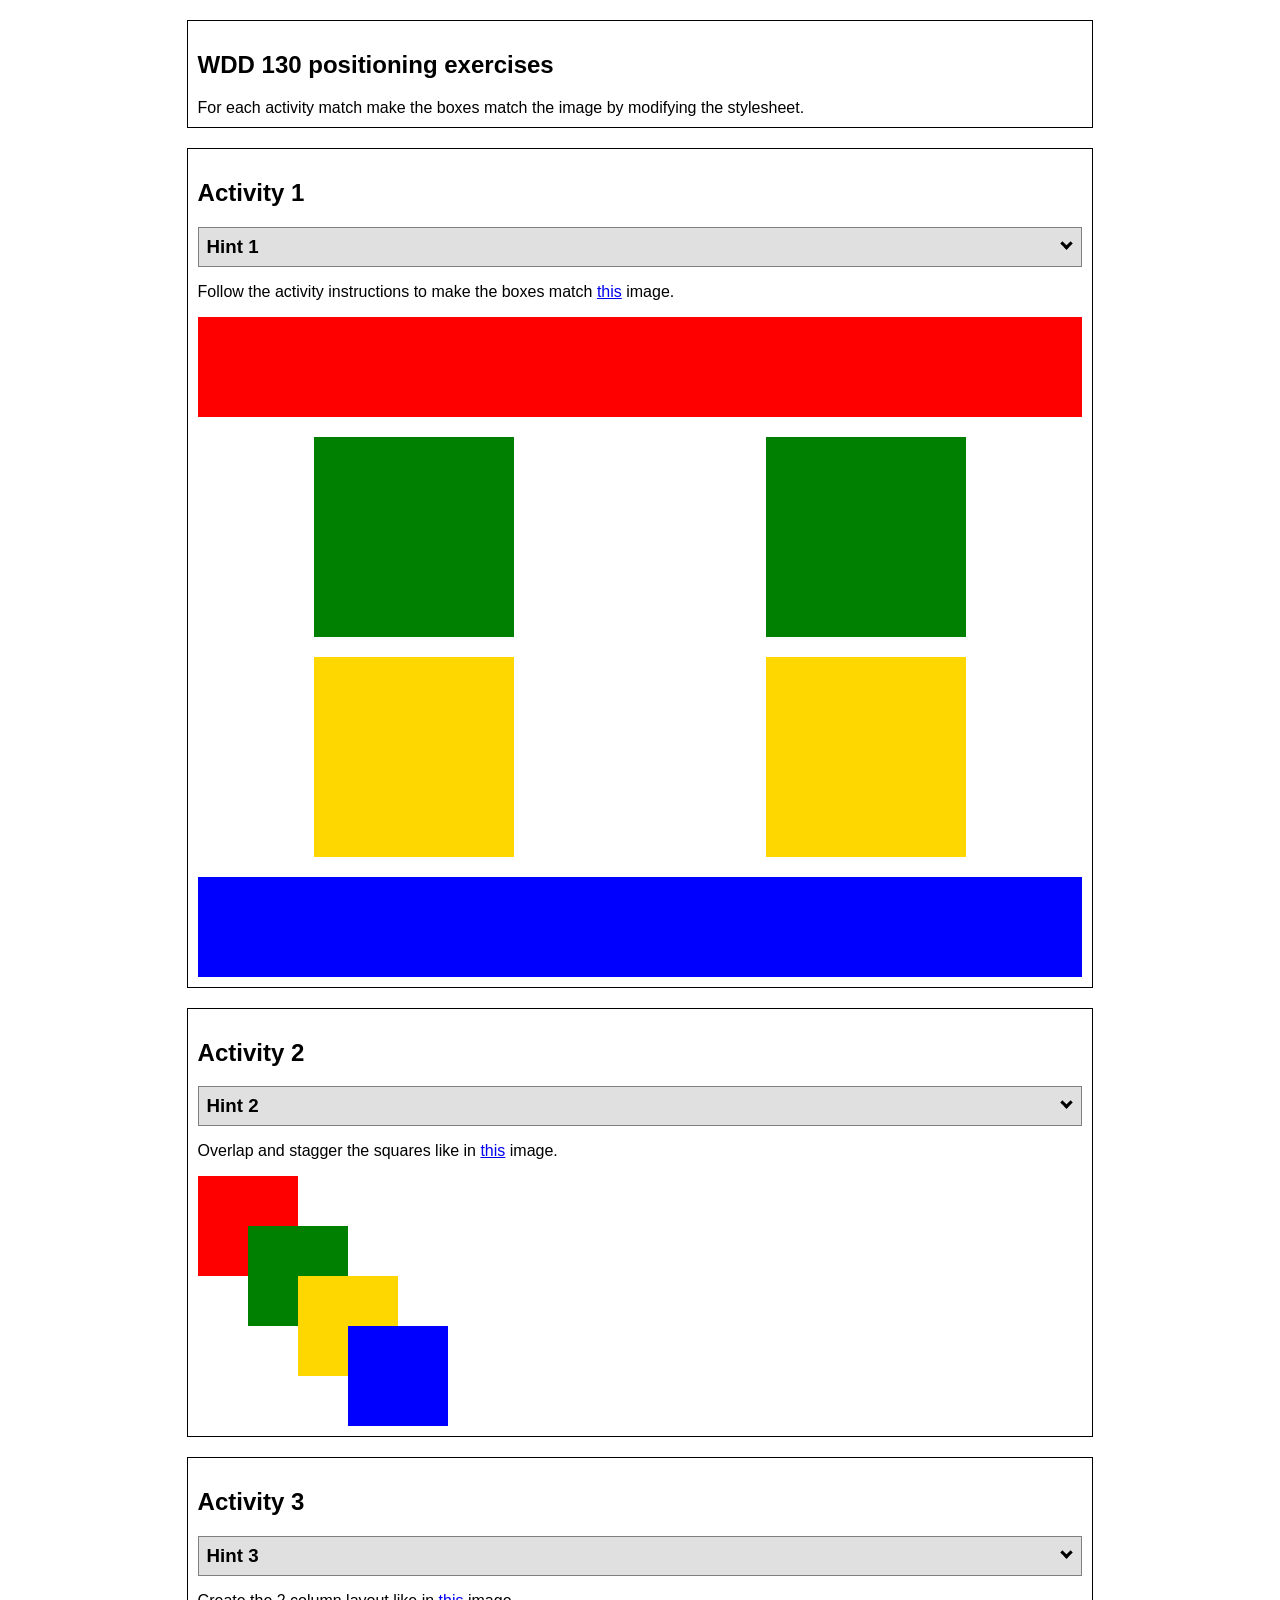
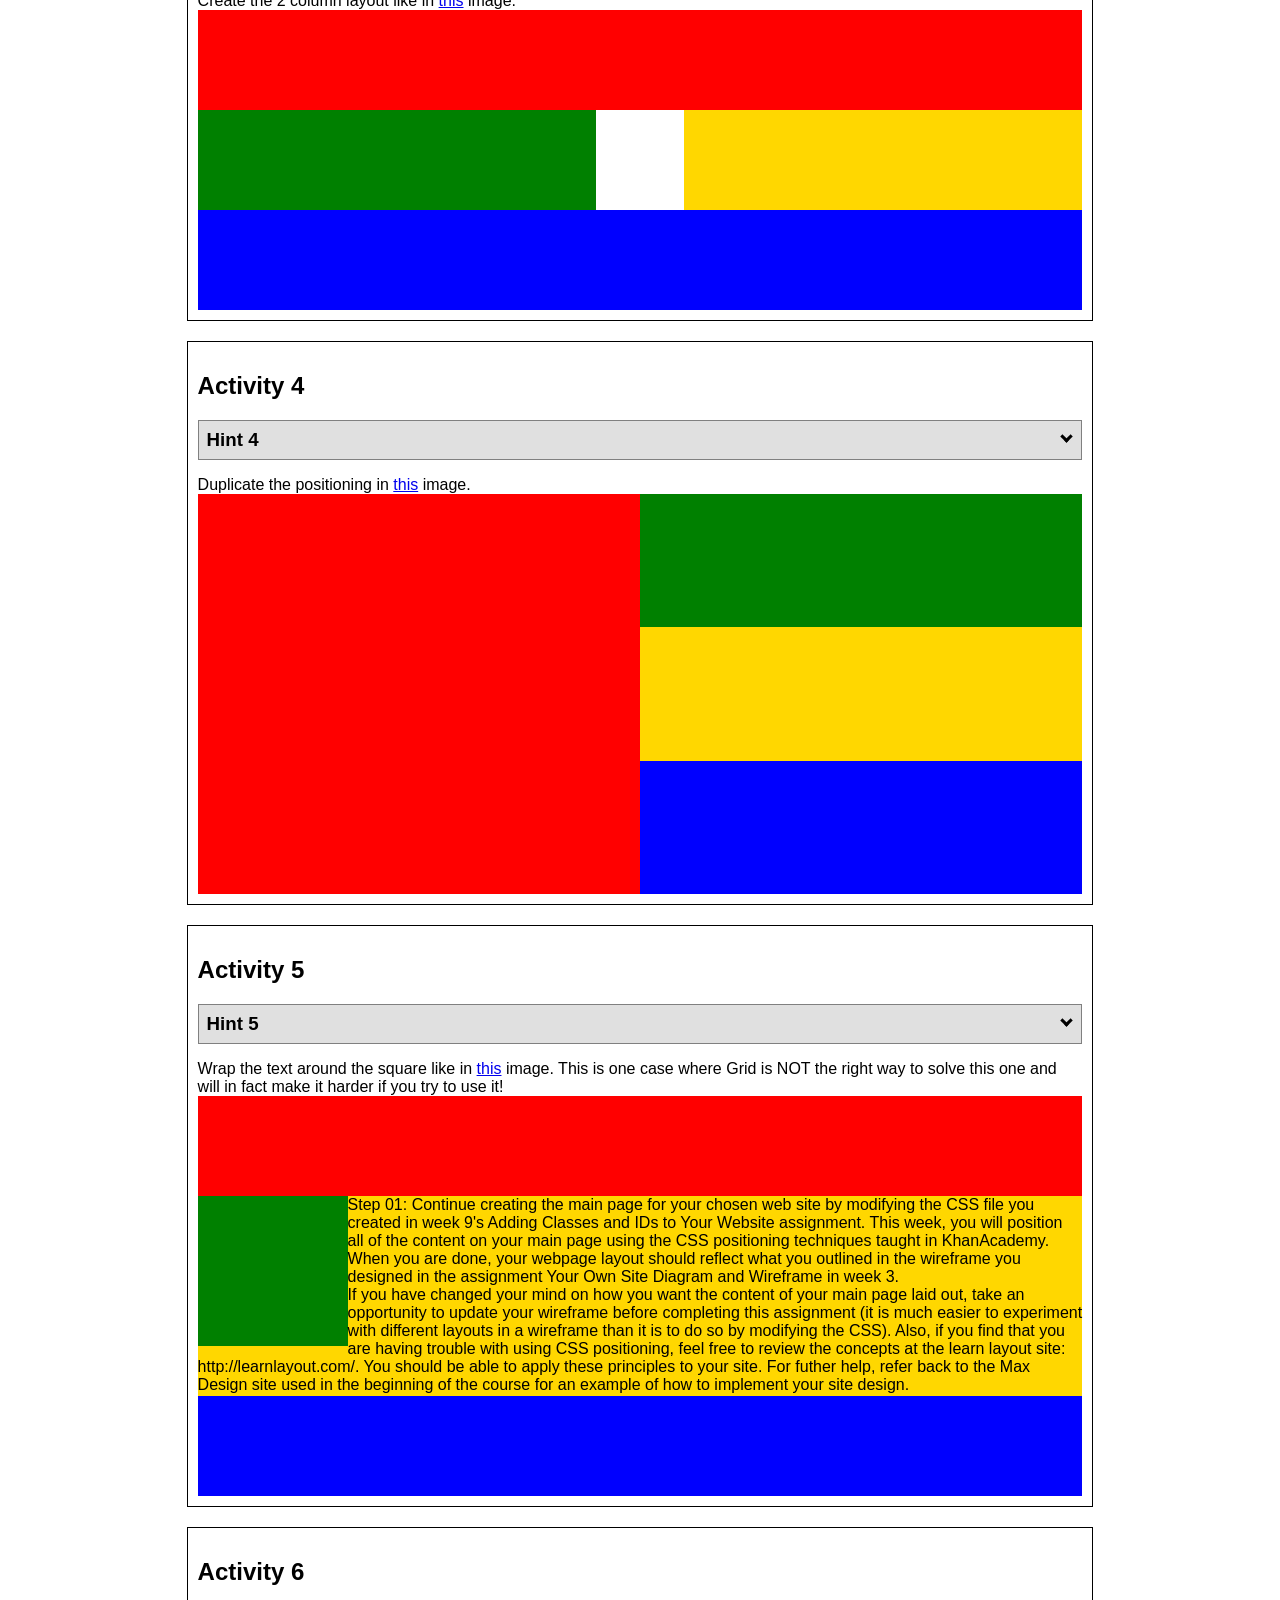
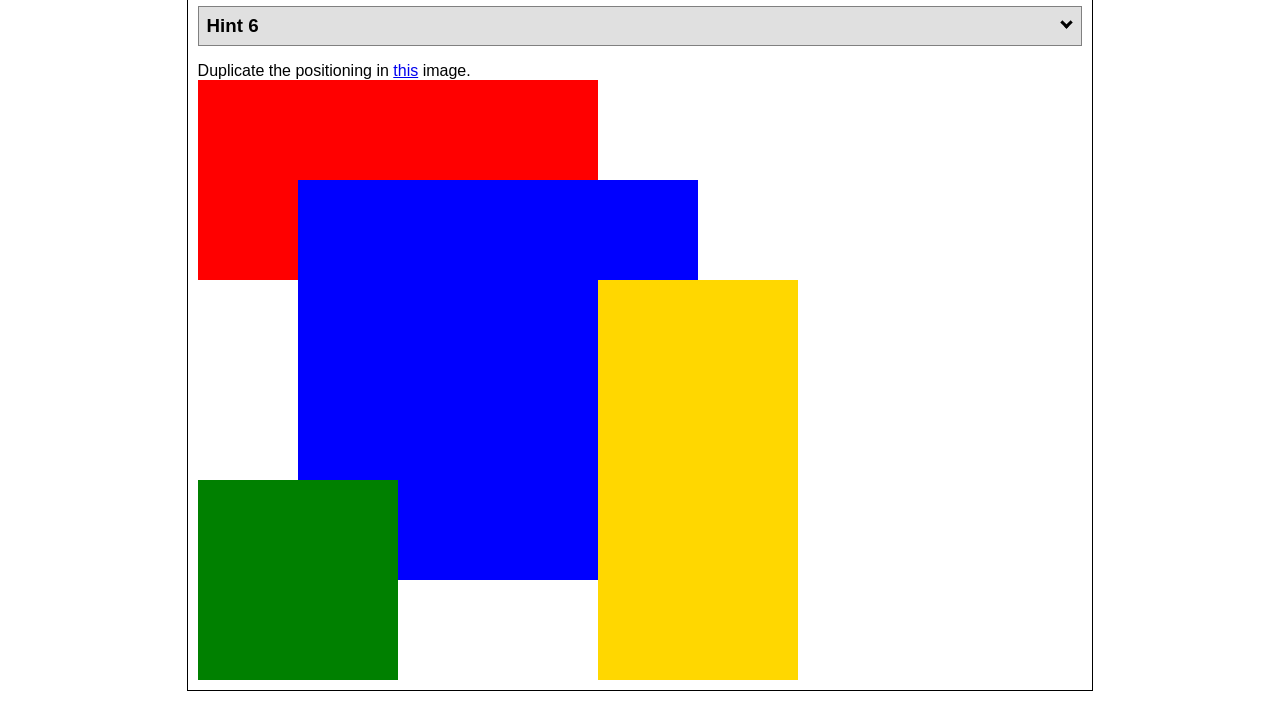
<file: ice/positioning/positioning.html>
<!DOCTYPE html>
<html lang="en">
  <head>
    <!-- HTML - Name: positioning.html -->
    <title>Positioning Activity</title>
    <link rel="stylesheet" type="text/css" href="positionstyles.css" />
  </head>
  <body>
    <div class="activity">
      <h2>WDD 130 positioning exercises</h2>
      For each activity match make the boxes match the image by modifying the stylesheet.</div>
    <div class="activity">
      <h2>Activity 1</h2>
      <section class="hint"><input type="checkbox" ><i></i> <h3>Hint 1</h3><div><p>Use the activity instructions for the firt activity</a></p></div></section>
      <p>Follow the activity instructions to make the boxes match  <a href="images/example1.png" target="_blank">this</a> image.</p>
      <div class="content1" >
        <div class="red1" ></div>
        <div class="green1" ></div>
        <div class="green1" ></div>
        <div class="yellow1"></div>
        <div class="yellow1"></div>
        <div class="blue1"></div>
      </div>
    </div>
    <div class="activity">
      <h2>Activity 2</h2>
      <section class="hint"><input type="checkbox" > <h3>Hint 2</h3><i></i><div>
      <ul>
      <li>grid-template-columns: 50px 50px 50px 50px 50px </li></ul></div></section>
      <p>Overlap and stagger the squares like in <a href="images/example2.png" target="_blank">this</a> image.</p>
      <div class="content2" >
        <div class="red2" ></div>
        <div class="green2" ></div>
        <div class="yellow2"></div>
        <div class="blue2"></div>
      </div>
    </div>
    <div class="activity">
      <h2>Activity 3</h2>
      <section class="hint"><input type="checkbox" > <h3>Hint 3</h3><i></i><div><p>This one is going to be best solved with CSS Grid. Remember to make the boxes the right width first...then start moving them around. </p><h4>Properties used:</h4><ul><li>display:grid;</li><li>grid-template-columns:</li><li>grid-column-gap:</li>
        <li>grid-column:</li>  </ul></div></section>
      Create the 2 column layout like in <a href="images/example3.png" target="_blank">this</a>  image.
      <div class="content3" >
        <div class="red3" ></div>
        <div class="green3" ></div>
        <div class="yellow3"></div>
        <div class="blue3"></div>
      </div>
    </div>
    <div class="activity">
      <h2>Activity 4</h2>
      <section class="hint"><input type="checkbox" > <h3>Hint 4</h3><i></i><div><p>For the others we have been primarily concerned with width. For this one you will need to adjust height as well. </p><h4>Properties used:</h4><ul><li>display:grid;</li><li>grid-template-columns:</li><li>grid-row:</li></ul></div></section>
      Duplicate the positioning in <a href="images/example4.png" target="_blank">this</a> image. 
      <div class="content4" >
        <div class="red4" ></div>
        <div class="green4" ></div>
        <div class="yellow4"></div>
        <div class="blue4"></div>
      </div>
    </div>

    <div class="activity">
      <h2>Activity 5</h2>
      <section class="hint"><input type="checkbox" > <h3>Hint 5</h3><i></i><div><p>Grid is <strong>not</strong> the right way to do this.  In fact there is only one way to really do that...and that is with float. Remember that we float the thing we want the text to wrap around.  Also remember to start by making all the shapes the right size and shape.</p><h4>Properties used:</h4><ul><li>float: left;</li></ul></div></section>
      Wrap the text around the square like in <a href="images/example5.png" target="_blank">this</a> image. This is one case where Grid is NOT the right way to solve this one and will in fact make it harder if you try to use it!
      <div class="content5" >
        <div class="red5" ></div>
        <div class="green5" ></div>
        <div class="yellow5">Step 01: Continue creating the main page for your chosen web site by modifying the CSS file you created in week 9's Adding Classes and IDs to Your Website assignment. This week, you will position all of the content on your main page using the CSS positioning techniques taught in KhanAcademy. When you are done, your webpage layout should reflect what you outlined in the wireframe you designed in the assignment Your Own Site Diagram and Wireframe in week 3. <br />
          If you have changed your mind on how you want the content of your main page laid out, take an opportunity to update your wireframe before completing this assignment (it is much easier to experiment with different layouts in a wireframe than it is to do so by modifying the CSS). Also, if you find that you are having trouble with using CSS positioning, feel free to review the concepts at the learn layout site: http://learnlayout.com/. You should be able to apply these principles to your site. For futher help, refer back to the Max Design site used in the beginning of the course for an example of how to implement your site design.</div>
        <div class="blue5"></div>
      </div>
    </div>
    <div class="activity">
      <h2>Activity 6</h2>
      <section class="hint"><input type="checkbox" > <h3>Hint 6</h3><i></i><div><p>This one is all about visualizing the grid behind the layout. If you are having a hard time doing that first: all the sizes are even multiples of 100, and second here is another example with the lines drawn: <a href="images/example6-hint.png" target="_blank">example 6 with lines</a>. For this one you will find it easiest if you use px for the column width. You can also use <kbd>z-index</kbd> to control the element layering.    </p><h4>Properties used:</h4><ul><li>display:grid;</li><li>grid-template-columns:</li><li>grid-column:</li><li>grid-row:</li><li><a href="https://www.w3schools.com/cssref/pr_pos_z-index.asp" target="_blank">z-index:</a></li></ul></div></section>
      Duplicate the positioning in <a href="images/example6.png" target="_blank">this</a> image.
      <div class="content6" >
        <div class="red6" ></div>
        <div class="green6" ></div>
        <div class="yellow6"></div>
        <div class="blue6"></div>
      </div>
    </div>
  </body>
</html>
</file>
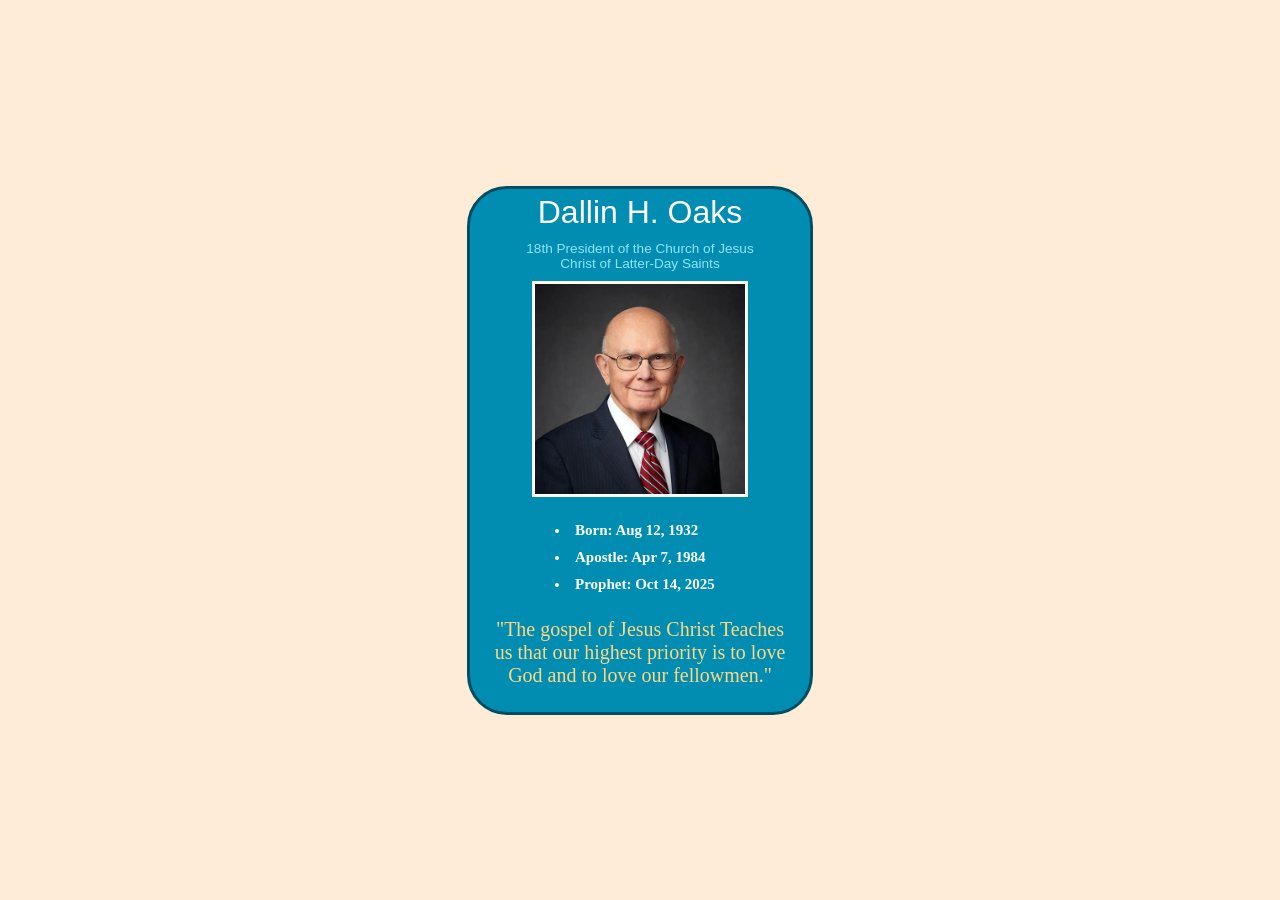
<file: ice/prophets_cards/oaks.html>
<!DOCTYPE html>
<html lang="en">
<head>
    <meta charset="UTF-8">
    <meta name="viewport" content="width=device-width, initial-scale=1.0">
    <title>10/13</title>
    <link rel="stylesheet" href="styles/styles.css">
</head>
<body>
    <div>
        <div class="content_card">
            <p id="title">Dallin H. Oaks</p>
            <a href="https://www.churchofjesuschrist.org/?lang=eng" target="_blank">18th President of the Church of Jesus Christ of Latter-Day Saints</a>
            <img id="oaks_photo" src="images/dallin_oaks.jpg" alt="Prophet Dallin H. Oaks">
            <ul id="facts">
                <li>Born: Aug 12, 1932</li>
                <li>Apostle: Apr 7, 1984</li>
                <li>Prophet: Oct 14, 2025</li>
            </ul>
            <section id="quote">"The gospel of Jesus Christ Teaches us that our highest priority is to love God and to love our fellowmen."</section>
        </div>
    </div>
</body>
</html>
</file>
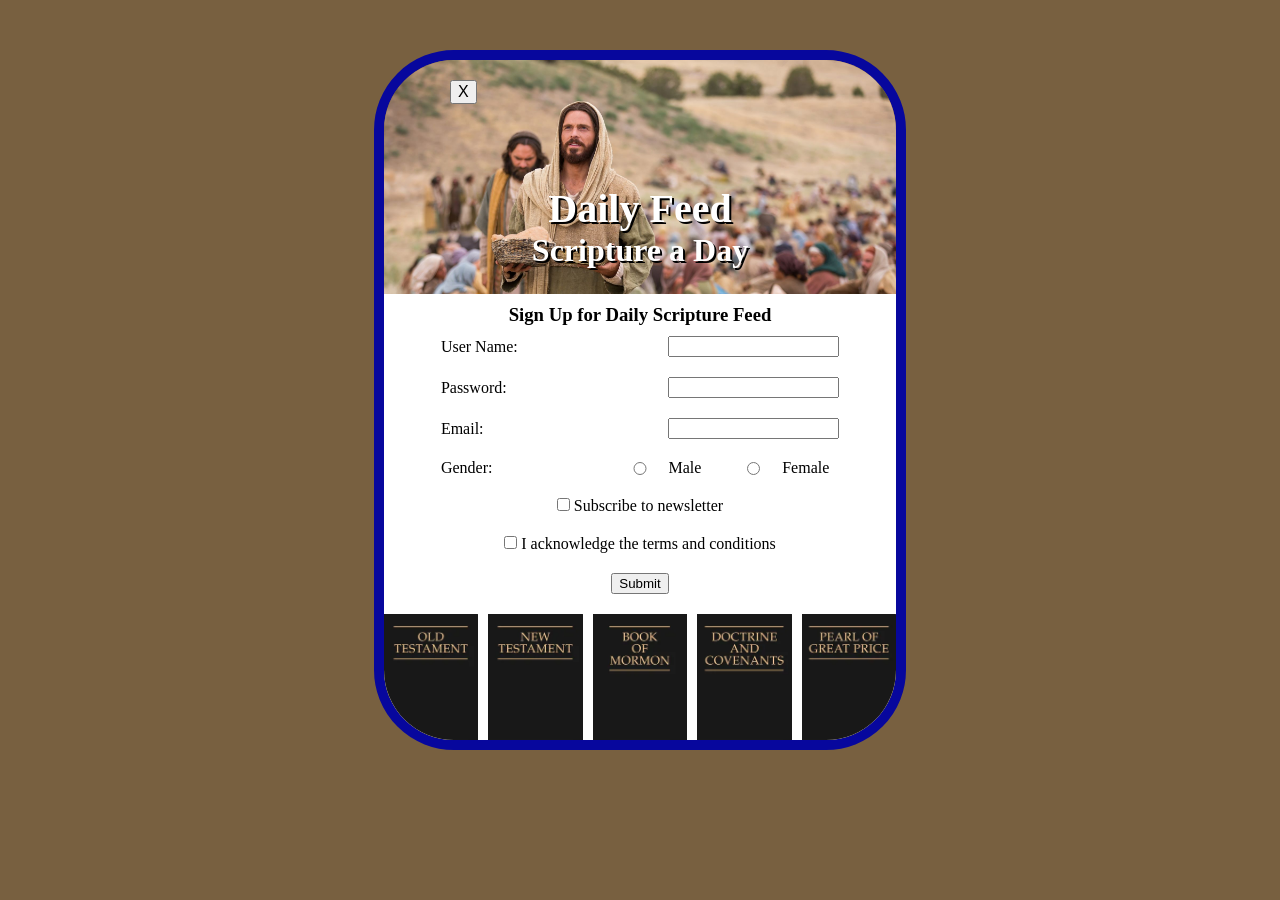
<file: ice/signup/signup.html>
<!DOCTYPE html>
<html lang="en">

<head>
    <meta charset="UTF-8">
    <meta name="viewport" content="width=device-width, initial-scale=1.0">
    <title>Daily Feed Sign Up</title>
    <link rel="stylesheet" href="styles.css">
    




</head>

<body>
    <div id="wrapper">
    <div id="head">
        <h1>Daily Feed</h1>
        <h2>Scripture a Day</h2>
    </div>
    <div id="formContainer">
        <h3>Sign Up for Daily Scripture Feed</h3>
        <form id="myForm">
            <button type="button" id="closeBtn">X</button>
                <div id="container">
                        <label for="username">User Name:</label>
                        <input type="text" id="username" name="username" required>

                        <label for="password">Password:</label>
                        <input type="password" id="password" name="password" required>

                        <label for="email">Email:</label>
                        <input type="email" id="email" name="email" required>
                
                <label class="gendertitle">Gender:</label>
                    <input type="radio" id="male" name="gender" value="male" required>
                    <label for="male" id="maleradio">Male</label>
                    <input type="radio" id="female" name="gender" value="female" required>
                    <label for="female" id="femaleradio">Female</label>
            </div>
            <section id="subscribe">
                <input type="checkbox" id="newsletter" name="newsletter">
                <label for="newsletter">Subscribe to newsletter</label>
            </section>

            <section id="terms">
                <input type="checkbox" id="conditions" name="conditions" required>
                <label for="conditions">I acknowledge the terms and conditions</label>
            </section>

            <section id="submit">
                <button type="submit">Submit</button>
            </section>
        </form>
        <div id="book_section">
            <img id="first" src="images/old_testament.webp" alt="Old Testament">
            <img id="second" src="images/new_testament.webp" alt="New Testament">
            <img id="third" src="images/book_of_mormon.webp" alt="Book of Mormon">
            <img id="fourth" src="images/doctrine_and_covenants.webp" alt="Doctrine and Covenenants">
            <img id="fifth" src="images/pearl_of_great_price.webp" alt="Pearl of Great Price">
        </div>
    </div>
    </div>
    <div id="output"></div>

    <script>
        // Here is some Javascript to start looking forward to wdd131
        document.getElementById("closeBtn").addEventListener("click", function () {
            document.getElementById("formContainer").style.display = "none";
         });
        const form = document.getElementById('myForm');
        const output = document.getElementById('output');

        form.addEventListener('submit', function (event) {
            event.preventDefault(); // Stop form from actually submitting

            const formData = new FormData(form);
            const entries = [];

            for (const [key, value] of formData.entries()) {
                if (key == "password") {
                    entries.push(`<strong>${key}</strong>: ${value} (you should probably encrypt the password)`);
                } else {
                    entries.push(`<strong>${key}</strong>: ${value}`);
                }
            }

            output.innerHTML = `
            <br>  
            <h3>Here is the data that would be sent to the server:</h3>
            <ul>
                ${entries.map(item => `<li>${item}</li>`).join('')}
            </ul>
            `;
                });
    </script>

</body>

</html>
</file>
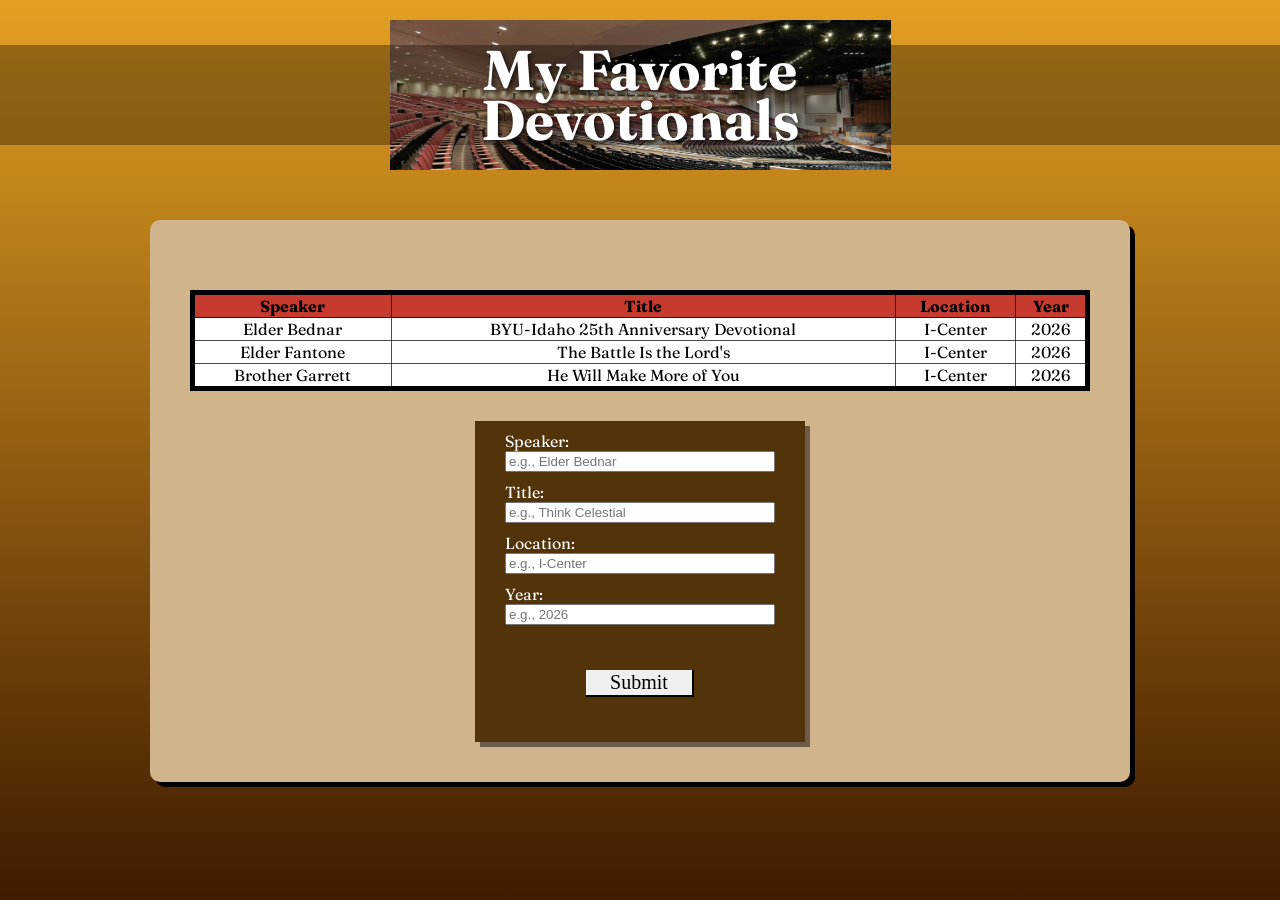
<file: ice/10-20/favorite_devo/favdevo.html>
<!DOCTYPE html>
<html lang="en">
<head>
  <meta charset="UTF-8" />
  <meta name="viewport" content="width=device-width, initial-scale=1.0"/>
  <title>My Favorite Devotionals</title>
  <link rel="stylesheet" href="styles/styles.css" />
</head>
<body>
  <div class="container">
    <header class="header">
      <div class="header-image">
        <h1>My Favorite<br>Devotionals</h1>
      </div>
    </header>
    <main>
      <div class="content-box">
        <table>
          <thead>
            <tr>
              <th>Speaker</th>
              <th>Title</th>
              <th>Location</th>
              <th>Year</th>
            </tr>
          </thead>
          <tbody>
            <tr>
              <td>Elder Bednar</td>
              <td>BYU-Idaho 25th Anniversary Devotional</td>
              <td>I-Center</td>
              <td>2026</td>
            </tr>
            <tr>
              <td>Elder Fantone</td>
              <td>The Battle Is the Lord's</td>
              <td>I-Center</td>
              <td>2026</td>
            </tr>
            <tr>
              <td>Brother Garrett</td>
              <td>He Will Make More of You</td>
              <td>I-Center</td>
              <td>2026</td>
            </tr>
          </tbody>
        </table>
        <form>
          <label for="speaker">Speaker:</label>
          <input type="text" id="speaker" name="speaker" placeholder="e.g., Elder Bednar" required>

          <label for="devo_title">Title:</label>
          <input type="text" id="devo_title" name="devo_title" placeholder="e.g., Think Celestial" required>

          <label for="location">Location:</label>
          <input type="text" id="location" name="location" placeholder="e.g., I-Center" required>

          <label for="year">Year:</label>
          <input type="text" id="year" name="year" placeholder="e.g., 2026" required>
          <button type="submit">Submit</button>
        </form>
      </div>
    </main>
  </div>
</body>
</html>
</file>
<file: portfolio_project/styles/styles.css>
@import url('https://fonts.googleapis.com/css2?family=IM+Fell+French+Canon&family=Lato:ital,wght@0,400;0,700;1,400&display=swap');
@import url('https://fonts.googleapis.com/css2?family=Chewy&family=Fontdiner+Swanky&family=Gloria+Hallelujah&family=Nabla&family=Sour+Gummy:ital,wght@0,100..900;1,100..900&display=swap');
.chewy-regular {
  font-family: "Chewy", system-ui;
  font-weight: 10;
  font-style: normal;
}
html {
    scroll-behavior: smooth;
}
*{
    box-sizing: border-box;
}
body {
    max-width: 1440px;
    margin: 0 auto;
    overflow-x: hidden;
}
header{
    position: static;
    display: flex;
    background-color: #adb1c3;
    margin: 0;
    width: 100%;
    justify-content: space-between;
    align-items: center;
    z-index: 10;
}
header img{
    max-width: 60px;
    margin: 0;
}
header nav{
    display: flex;
    gap: 40px;
    align-items: center;
    margin: 0 20px 0 0;
    
}
header nav a{
    text-decoration: none;
    color: black;
    text-align: center;
    flex-direction: row;
    margin: 0;
    padding: 10px 20px;
    font-size: 1.5em;
}
header nav a:hover{
    padding: 10px 20px;
    background-color:#dadff778;
    border-radius: 10px;
}
.hero{
    display: flex;
    flex-wrap: wrap;
    align-content: flex-start;
    justify-content: flex-start;
    background-color: #dadff7;
    padding: 40px;
    margin-top: 0;
    min-height: 500px;
    position: relative;
}
.hero #me{
    position: absolute;
    width: 260px;
    max-width: 40%;
    top: 50%;
    left: 75%;
    transform: translate(-50%, -50%);
    border-radius: 200px;
    z-index: 2;
}
.hero #logo{
    position: absolute;
    width: 550px;
    max-width: 50%;
    top: 50%;
    left: 75%;
    transform: translate(-50%, -50%);
    border-radius: 200px;
    opacity: 50%;
    z-index: 1;
}
.hero h1{
    flex: 0 0 55%;
    max-width: 55%;
    font-size: 4em;
    margin: 30px 0 0 0;
    font-family: Chewy, 'Times New Roman', sans-serif ;
    position: relative;
    color: #4c0909;
    z-index: 3;
}
.hero h2{
    position: absolute;
    top: 180px;
    left: 40px;
    width: 40%;
    font-size: 25px;
    line-height: 1.4;
    text-align: left;
    z-index: 3;
}
.hero a{
    display: flex;
    width: 180px;
    height: 50px;
    text-decoration: none;
    background-color: #58b09c;
    border-radius: 10px;
    text-align: center;
    justify-content: center;
    align-items: center;
    color: white;
    font-size: 1.3em;
    font-family: 'Sour Gummy', 'Times New Roman', Times, serif;
}
.hero a:hover{
    background-color: #4c0909;
}
.hero #hero-button{
    position: absolute;
    left: 40px;
    bottom: 30px;
    width: 180px;
    height: 50px;
    z-index: 3;
    bottom: 60px
}
.project-cards{
    display: flex;
    flex-wrap: wrap;
    justify-content: space-between;
    align-items: stretch;
    gap: 25px;
    padding: 30px 40px 50px;
}
.project-cards hr{
    flex: 0 0 100%;
    height: 5px;
    align-self: center;
    border: none;
    background-color: #58b09c;
    margin: 0px auto;
    background: linear-gradient(to right,
        transparent 45%,
        #58b09c 45%,
        #58b09c 55%,
        transparent 55%
    );
}
#my-projects {
    flex: 0 0 100%;
    color:#4c0909;
    text-align: center;
    margin: 0;
    font-family: Chewy, 'Times New Roman', Times, serif;
}
.project-cards > div{
    flex: 1 1 30%;
    min-width: 0;
    display: flex;
    flex-direction: column;
    align-items: stretch;
    text-align: left;
}
.project-cards > div h1{
    flex: none;
    color: #4c0909;
    font-size: 1rem;
    margin: 15px 0 10px;
}
.project-cards img{
    display: block;
    width: 80%;
    height: 200px;
    margin: 10px auto 5px 15px;
    object-fit: cover;
    border-radius: 20px;
}
.project-cards > div h2{
    width: 100%;
    min-height: 70px;
    margin: 0 0 15px;
    font-size: 1rem;
    line-height: 1.4;
}
#first-project{
    border: 5px solid #4c0909;
    border-radius: 15px;
}
#first-project h1{
    background-color: #0f4c5c;
    color:#dadff7 ;
    width: fit-content;
    justify-content: center;
    margin: 0 auto 5px 15px;
    padding: 5px;
    border-radius: 5px;
    font-family: 'Gloria Hallelujah', 'Times New Roman', Times, serif;
}
#first-project h2{
    margin: auto auto 0 15px;
}
#first-project a{
    text-decoration: none;
    background-color: #58b09c;
    width: fit-content;
    padding: 5px;
    border-radius: 5px;
    margin: auto auto 15px 15px;
    font-size: 1.5em;
    font-family: 'Sour Gummy', 'Times New Roman', Times, serif;
    color: white;
}
#first-project a:hover{
    background-color:#4c0909 ;
}
#second-project{
    border: 5px solid #4c0909;
    border-radius: 25px;
}
#second-project h1{
    background-color: #0f4c5c;
    font-size: 1rem;
    color: #dadff7;
    padding: 5px;
    width: fit-content;
    border-radius: 5px;
    margin: 0 auto 0px 15px;
    border-radius: 5px;
    font-family: 'Gloria Hallelujah', 'Times New Roman', Times, serif;
}
#second-project h2{
    margin: 0 auto 0 15px;
}
#second-project a{
    text-decoration: none;
    background-color: #58b09c;
    width: fit-content;
    color: white;
    font-size: 1.5rem;
    font-family: 'Sour Gummy', 'Times New Roman', Times, serif;
    padding: 5px;
    border-radius: 5px;
    margin: auto auto 15px 15px;
}
#second-project img{
     object-position: 50% 20%;
}
#second-project a:hover{
    background-color: #4c0909;
}
#third-project{
    border: 5px solid #4c0909;
    border-radius: 25px;
}
#third-project h1{
    background-color: #0f4c5c;
    width: fit-content;
    padding: 5px;
    font-size: 1em;
    color: #dadff7;
    margin: 0 auto 0 15px;
    border-radius: 5px;
    font-family: 'Gloria Hallelujah', 'Times New Roman', Times, serif;
}
#third-project h2{
    margin: 0 auto 0 15px;
}
#third-project a{
    text-decoration: none;
    background-color: #58b09c;
    width: fit-content;
    color: white;
    padding: 5px;
    font-size: 1.5rem;
    margin: auto auto 15px 15px;
    border-radius: 5px;
    font-family: 'Sour Gummy', 'Times New Roman', Times, serif;
}
#third-project a:hover{
    background-color: #4c0909;
}
footer{
    display: flex;
    width: 100%;
    min-height: 40px;
    align-items: center;
    padding: 0px;
    background: #58b09c;
    justify-content: space-between;
    margin: 0;
}
#footer-brand{
    display: flex;
    flex-direction: row;
    align-items: center;
    gap: 10px;
    margin-left: 10px;
    margin-right: 20px;
}
#footer-text{
    display: flex;
    flex-direction: column;
    justify-content: center;
    font-size: 0.5rem;
    margin: 0;
    line-height: 0.2;
}
#corner-logo{
    max-height: 50px;
    width: 50px;
}
#footer-socials{
    display: flex;
    flex-direction: row;
    gap: 15px;
    margin-right: 20px;
}
#footer-socials a img{
    width: 30px;
    height: 30px;
    object-fit: contain;
    display: block;
}
</file>
<file: wwr/styles/style.css>
@import url('https://fonts.googleapis.com/css2?family=IM+Fell+French+Canon&family=Lato:ital,wght@0,400;0,700;1,400&display=swap');



.home-grid {
    display: grid;
    grid-template-columns: repeat(10, 1fr);
}
#content { 
    margin: 0 auto;
    font-family:'Segoe UI', Tahoma, Geneva, Verdana, sans-serif;
    font-size: 22px;
    padding: 0;
    max-width: 1600px;
}
#hero-msg h1{
    text-align: center;
}
#hero-msg h4{
    text-align: center;
    color: white;
}
#hero-img {
    width: 100%;
}
#hero {
    display: grid;
    grid-template-columns: 1fr 3fr 1fr;
    margin-top: -100px;
}
#hero-box {
    grid-column: 1/4;
    grid-row: 1/3;
    z-index: -1;
}
#hero-msg {
    grid-column: 2/3;
    grid-row: 1/2;
    margin-top: 100px;
}
.button-box {
    text-align: center;
}
main section {
    text-align: center;
}
#background {
    height: 725px;
}
body {
    background-color: rgba(148, 95, 27,0.3)
}
header {
    background-color: rgba(159, 161, 128, 0.5);
    display: grid;
    grid-template-columns: 150px auto;
}
nav{
    display: flex;
    justify-content: space-around;
}
nav a {
    color: white;
    text-align: center;
    text-decoration: none;
    padding: 35px;
}
nav a:hover {
    color: rgba(0, 128, 128, 0.9);
    background-color: rgba(255,255,255,0.7);
}
#logo_link {
    padding-top: 5px;
    justify-self: center;
    align-self: center;
}
.book {
    background-color: white;
    text-decoration: none;
    font-size: 18px;
    padding: 15px 30px;
    margin-top: 50px;
    border-radius: 5px;
}
.book:hover {
    background-color: rgba(0, 128, 128, 0.9);
    color: black;
    margin-top: 50px;
}
.join {
    background-color: white;
    text-decoration: none;
    font-size: 18px;
    padding: 15px 30px;
    margin-top: 50px;
    border-radius: 5px;
}
.join:hover {
    background-color: rgba(0, 128, 128, 0.1);
    color: black;
}
#background {
    background-color: rgba(255,255,255,0.6);
    grid-column: 1/11;
    grid-row: 4/9;
}
footer {
    background-color: rgba(159, 161, 128, 0.5);
    color: black;
    padding: 25px 50px;
    margin-top: 200px;
    display: flex;
    justify-content: space-around;
    align-items: center;
}
footer a{
    color: black;
    text-decoration: none;
    margin-top: 200px;
}
footer a:hover {
    color: black;
}
footer p{
    font-size: 1.5em;
}
footer p a:hover {
    text-decoration: underline;
}
footer .social img {
    padding-top: 15px;
}
.home-title{
    color: white;
    font-family: "IM Fell French Canon", "Times New Roman", serif;
    font-size: 2em;
    margin-top: 10px;
}
h2{
    margin: 0;
}
h4 {
    color: black;
}
.msg {
    background-color: rgba(159, 161, 128, 0.5);
    line-height: 1.5em;
    padding: 35px;
    box-shadow: 5px 5px 10px #6f7364;
    grid-column: 6/10;
    grid-row: 6/7;
}
.msg h2{
    color: black;
    font-family: "IM Fell French Canon", "Times New Roman", serif;
}
.msg p{
    color: black;
    font-size: 0.8em;
    padding-bottom: 15px;
    
}
main section img {
    box-sizing: border-box;
}
.logo {
    width: 80px;
}
.icon{
    width: 80px;
    padding-top: 10px;
}
.river-card {
    margin: 50px 0;
    grid-column: 2/4;
    grid-row: 2/3;
}
.camping-card {
    margin: 50px 0;
    grid-column: 5/7;
    grid-row: 2/3;
}
.rapids-card {
    margin: 50px 0;
    grid-column: 8/10;
    grid-row: 2/3;
}
.card-img {
    border: 10px;
    border-color: rgba(255,255,255,0.6);;
    border-style: solid;
    width: 100%;
    transition: transform .5s;
    box-shadow: 5px 5px 5px #6f7364;
}
.card-img:hover {
    opacity: .6;
    transform: scale(1.1);
}
.mountains{
    grid-column: 2/7;
    grid-row: 5/8;
    width: 100%;
    box-shadow: 5px 5px 10px #6f7364;
}
@media screen and (max-width: 900px) {
    #hero, .home-grid {
        display: block;
        height: auto;
    }
    nav, footer {
        flex-direction: column;
    }
    nav a {
        display: block;
        padding: 15px;
    }
    #hero {
        margin-top: 0;
    }
    #hero-msg {
        margin-top: 0;
    }
    #hero-msg h4 {
        display: none;
    }
    #hero-msg h1 {
        color: #6f7364;
    }
    .home-title {
        font-size: 25px;
    }
    .rivers-card, .camping-card, .rapids-card { 
        margin: 50px auto;
        width: 60%;
    }
    #background {
        display: none;
    }
    .mountains, .msg {
        width: 80%;
        display: block;
        margin: 0 auto;
    }
    footer {
        margin-top: 25px;
    }
}
</file>
<file: ice/halloween/styles/styles.css>
@import url('https://fonts.googleapis.com/css2?family=Chewy&family=Creepster&family=Fontdiner+Swanky&family=Fraunces:ital,opsz,wght@0,9..144,100..900;1,9..144,100..900&family=Gloria+Hallelujah&family=Nabla&family=Sour+Gummy:ital,wght@0,100..900;1,100..900&display=swap');
html{
    width: 100%;
    max-width: 1440px;
}
body{
    min-height: 100dvh;
    margin: 0;
    padding: 0;
    background-color: tan;
}
header{
    justify-content: center;
    width: 100%;
    padding-top: 20px;
    padding-bottom: 20px;
    background-color: rgb(43, 36, 3);
    background-image: linear-gradient(rgba(0,0,0,0.4), rgba(0,0,0,0.4)),
    url(../images/halloween-pattern-background-design_1048-16899.avif);
    background-repeat: repeat;
    background-position: top left;
}
nav {
    margin:  auto;
}
main h1{
    text-align: center;
    font-family: Creepster, 'Times New Roman', sans-serif;
    color: rgb(93, 4, 4);
    font-size: 4em;
    text-shadow: 5px 5px 0px rgba(100, 35, 35, 0.757)
}
ul{
    display: flex;
    list-style: none;
    margin: 0 auto;
    gap: 10%;
    justify-content: center;
}
li{
    background-color: rgba(255,165,0,1);
    padding: 10px;
    border-radius: 10px;
    opacity: 200%;
}
li:hover{
    background-color: rgba(255, 98, 0, 0.7)
}
main{
    width: 100%;
    text-align: center;
}
main img{
    max-width: 20%;
    display: block;
    width: auto;
    height: auto;
    margin-left: auto;
    margin-right: auto;
    border-radius: 30px;
    box-shadow: 20px 5px 45px black;
    transition: transform 0.3s ease;
}
main img:hover{
    transform: scale(1.05)
}
main section{
    display: inline-block;
    vertical-align: top;
}
main section:nth-of-type(1){
    width: 30%;
}
main section:nth-of-type(2){
    width: 30%;
}
main section:nth-of-type(3){
    width: 30%;
}
footer{
    background-color: aqua;
    width: 12.5%;
}
#wrapper {
    min-height: 100vh;
    display: flex;
    flex-direction: column;
}
main {
    flex: 1;
}
main section h2{
    font-size: 40px;
}
main section section h2{
    font-size: 40px;
}
main section section section h2{
    font-size: 40px;
}
main section:nth-of-type(1) p{
    padding: 10px 5px 20px 5px;
    background-color: rgb(235, 193, 131);
    box-shadow: 0px 5px 5px black;
    transition: transform 0.3s ease;
}
main section:nth-of-type(1) p:hover{
    transform: scale(1.15);
}
main section:nth-of-type(2) p{
    padding: 10px 5px 1.5px 5px;
    background-color: rgb(235, 193, 131);
    box-shadow: 0px 5px 5px black;
    transition: transform 0.3s ease;
}
main section:nth-of-type(2) p:hover{
    transform: scale(1.15);
}
main section:nth-of-type(3) p{
    padding: 10px 5px 38.5px 5px;
    background-color:rgb(235, 193, 131);
    box-shadow: 0px 5px 5px black;
    transition: transform 0.3s ease
}
main section:nth-of-type(3) p:hover{
    transform: scale(1.15);
}
</file>
<file: ice/styles/styles.css>
body{
    background-color: #ffecd7;
    margin: 0;
    display: flex;
    align-items: center;
    justify-content: center;
    min-height: 100vh;
}
.content_card{
    background-color: #008db1;
    padding: 5px 20px;
    border: 3px solid;
    border-radius: 40px;
    border-color: #004e63;
    justify-content: center;
    align-items: center;
    width: 300px;
    height: auto;
    margin: auto; 
}
.content_card a{
    text-decoration: none;
    display: block;
    color: #91e4fb;
    font-family: Helvetica, sans-serif;
    font-size: 85%;
    text-align: center;
    margin: 10px 20px;
}
.content_card img{
    width: 70%;
    height: auto;
    display: block;
    align-items: center;
    margin: 0 auto;
    border: 3px solid;
    border-color: #fffffe;

}
.content_card ul{
    margin: 25px 25px;
    text-align: left;
    list-style-position: inside;
    font-size: 15px;
    font-family: Helvetica, sans-serif, Arial, ;
    color: #fffffe;
    gap: 10px;
    font-weight: bold;
}
.content_card ul li{
    margin-top: 10px;
}
#title{
    font-family: Helvitaca, sans-serif, 'Times New Roman', Times, serif;
    color: #fffffe;
    text-align: center;
    font-size: 2em;
    margin: 0 auto;
}
#quote{
    text-align: center;
    color: #ffd783;
    margin-top: 20px;
    font-family: "Nanum Brush Script", 'Brush Script MT';
    width: fit-content;
    font-size: 20px;
    margin-bottom: 20px;
}
</file>
<file: portfolio_project/styles/about-me.css>
@import url('https://fonts.googleapis.com/css2?family=IM+Fell+French+Canon&family=Lato:ital,wght@0,400;0,700;1,400&display=swap');
@import url('https://fonts.googleapis.com/css2?family=Chewy&family=Fontdiner+Swanky&family=Gloria+Hallelujah&family=Nabla&family=Sour+Gummy:ital,wght@0,100..900;1,100..900&display=swap');

.chewy-regular {
  font-family: "Chewy", system-ui;
  font-weight: 10;
  font-style: normal;
}

html {
  scroll-behavior: smooth;
}

* {
  box-sizing: border-box;
}

body {
  max-width: 1440px;
  margin: 0 auto;
  overflow-x: hidden;
  background-color:	#FFF3E0;
}

header {
  position: static;
  display: flex;
  background-color:white;
  margin: 0;
  width: 100%;
  justify-content: space-between;
  align-items: center;
  z-index: 10;
}

header img {
  max-width: 60px;
  margin: 0;
}

header nav {
  display: flex;
  gap: 40px;
  align-items: center;
  margin: 0 20px 0 0;
}

header nav a {
  text-decoration: none;
  color: black;
  text-align: center;
  flex-direction: row;
  margin: 0;
  padding: 10px 20px;
  font-size: 1.5em;
}

header nav a:hover {
  padding: 10px 20px;
  background-color: #dadff778;
  border-radius: 10px;
}

.hero {
  display: flex;
  flex-wrap: wrap;
  align-content: flex-start;
  justify-content: flex-start;
  background-color:#aeeadc;
  padding: 40px;
  margin-top: 0;
  min-height: 86vh;
  position: relative;
}

.hero #me {
  position: absolute;
  width: 260px;
  max-width: 40%;
  top: 50%;
  left: 75%;
  transform: translate(-50%, -50%);
  border-radius: 200px;
  z-index: 2;
}

.hero #logo {
  position: absolute;
  max-width: 40%;
  height: 260px;
  top: 190px;
  left: 865px;
  transform: rotate(90deg);
  border-radius: 200px;
  opacity: 100%;
  z-index: 1;
}

.hero h1 {
  flex: 0 0 55%;
  max-width: 55%;
  font-size: 4em;
  margin: 0px 0 0 40px;
  font-family: 'Fraunces', 'Times New Roman', sans-serif;
  position: relative;
  color: #B94E3D;
  z-index: 3;
}
h2, h3, h4{
    color: #2E1A16;
}
#footer-text h1,
#footer-text h2 {
  color: black;
}
.hero h2 {
  position: absolute;
  top: 140px;
  left: 80px;
  width: 40%;
  font-size: 25px;
  line-height: 1.4;
  text-align: left;
  z-index: 3;
}
.hero h3 {
  position: absolute;
  top: 240px;
  left: 80px;
  width: 40%;
  font-size: 25px;
  line-height: 1.4;
  text-align: left;
  z-index: 3;
}
.hero h4 {
  position: absolute;
  top: 340px;
  left: 80px;
  width: 40%;
  font-size: 25px;
  line-height: 1.4;
  text-align: left;
  z-index: 3;
}
.hero a {
  display: flex;
  width: 180px;
  height: 50px;
  margin-left: 40px;
  top: 75%;
  text-decoration: none;
  background-color: #58B09C;
  border-radius: 10px;
  text-align: center;
  justify-content: center;
  align-items: center;
  color: white;
  font-size: 1.3em;
  font-family: 'Sour Gummy', 'Times New Roman', Times, serif;
}

.hero a:hover {
  background-color: #3F8878;
}

.hero #hero-button {
  position: absolute;
  left: 40px;
  bottom: 60px;
  width: 180px;
  height: 50px;
  z-index: 3;
}

footer {
  display: flex;
  width: 100%;
  min-height: 40px;
  align-items: center;
  padding: 0px;
  background: white;
  justify-content: space-between;
  margin: 0;
  color: black;
}

#footer-brand {
  display: flex;
  flex-direction: row;
  align-items: center;
  gap: 10px;
  margin-left: 10px;
  margin-right: 20px;
  color: white;
}

#footer-text {
  display: flex;
  flex-direction: column;
  justify-content: center;
  font-size: 0.5rem;
  margin: 0;
  line-height: 0.2;
  color: black;
}

#corner-logo {
  max-height: 50px;
  width: 50px;
}

#footer-socials {
  display: flex;
  flex-direction: row;
  gap: 15px;
  margin-right: 20px;
}

#footer-socials a img {
  width: 30px;
  height: 30px;
  object-fit: contain;
  display: block;
}
</file>
<file: portfolio_project/styles/ice.css>
@import url('https://fonts.googleapis.com/css2?family=IM+Fell+French+Canon&family=Lato:ital,wght@0,400;0,700;1,400&display=swap');
@import url('https://fonts.googleapis.com/css2?family=Chewy&family=Fontdiner+Swanky&family=Gloria+Hallelujah&family=Nabla&family=Sour+Gummy:ital,wght@0,100..900;1,100..900&display=swap');
.chewy-regular {
  font-family: "Chewy", system-ui;
  font-weight: 10;
  font-style: normal;
}
html {
    scroll-behavior: smooth;
}
*{
    box-sizing: border-box;
}
html, body {
    max-width: 100%;
    min-height: 100%;
    margin: 0;
}
body{
    min-height: 100vh;
    display: flex;
    flex-direction: column;
}
main{
    flex:1;
}
header{
    position: static;
    display: flex;
    background-color: #adb1c3;
    margin: 0;
    width: 100%;
    justify-content: space-between;
    align-items: center;
    z-index: 10;
}
header img{
    max-width: 60px;
    margin: 0;
}
header nav{
    display: flex;
    gap: 40px;
    align-items: center;
    margin: 0 20px 0 0;
    
}
header nav a{
    text-decoration: none;
    color: black;
    text-align: center;
    flex-direction: row;
    margin: 0;
    padding: 10px 20px;
    font-size: 1.5em;
}
header nav a:hover{
    padding: 10px 20px;
    background-color:#dadff778;
    border-radius: 10px;
}
.first-dotted-line{
    border: none;
    border-top: 3px dashed #58b09c;
    height: 0;
    max-width: 95%;
    margin: auto;
}
.project-cards{
    display: flex;
    flex-wrap: wrap;
    justify-content: space-between;
    align-items: stretch;
    gap: 25px;
    padding: 30px 40px 30px;
}
.project-cards hr{
    flex: 0 0 100%;
    height: 5px;
    align-self: center;
    border: none;
    background-color: #58b09c;
    margin: 0px auto;
    background: linear-gradient(to right,
        transparent 45%,
        #58b09c 45%,
        #58b09c 55%,
        transparent 55%
    );
}
#my-projects {
    flex: 0 0 100%;
    color:#4c0909;
    text-align: center;
    margin: 0;
    font-family: Chewy, 'Times New Roman', Times, serif;
}
.project-cards > div{
    flex: 1 1 30%;
    min-width: 0;
    display: flex;
    flex-direction: column;
    align-items: stretch;
    text-align: left;
}
.project-cards > div h1{
    flex: none;
    color: #4c0909;
    font-size: 1rem;
    margin: 15px 0 10px;
}
.project-cards img{
    display: block;
    width: 80%;
    height: 200px;
    margin: 10px auto 5px 15px;
    object-fit: cover;
    border-radius: 20px;
}
.project-cards > div h2{
    width: 100%;
    min-height: 70px;
    margin: 0 0 15px;
    font-size: 1rem;
    line-height: 1.4;
}
#first-project{
    border: 5px solid #4c0909;
    border-radius: 25px;
}
#first-project h1{
    background-color: #0f4c5c;
    color:#dadff7 ;
    width: fit-content;
    justify-content: center;
    margin: 10px auto 5px 15px;
    padding: 5px;
    border-radius: 5px;
    font-family: 'Gloria Hallelujah', 'Times New Roman', Times, serif;
}
#first-project h2{
    margin: 5px auto 0 15px; /* Matches the top margin and auto-centering block mechanics of the others */
    width: fit-content;
    height: max-content;
}
#first-project a{
    text-decoration: none;
    background-color: #58b09c;
    width: fit-content;
    padding: 5px;
    border-radius: 5px;
    margin: auto auto 15px 15px;
    font-size: 1.5em;
    font-family: 'Sour Gummy', 'Times New Roman', Times, serif;
    color: white;
}
#first-project a:hover{
    background-color:#4c0909 ;
}
#second-project{
    border: 5px solid #4c0909;
    border-radius: 25px;
}
#second-project h1{
    background-color: #0f4c5c;
    font-size: 1rem;
    color: #dadff7;
    padding: 5px;
    width: fit-content;
    border-radius: 5px;
    margin: 10px auto 0px 15px;
    border-radius: 5px;
    font-family: 'Gloria Hallelujah', 'Times New Roman', Times, serif;
}
#second-project h2{
    margin: 5px auto 0 15px; /* Matches the top margin and auto-centering block mechanics of the others */
    width: fit-content;
    height: max-content;
}
#second-project a{
    text-decoration: none;
    background-color: #58b09c;
    width: fit-content;
    color: white;
    font-size: 1.5rem;
    font-family: 'Sour Gummy', 'Times New Roman', Times, serif;
    padding: 5px;
    border-radius: 5px;
    margin: auto auto 15px 15px;
}
#second-project img{
     object-position: 50% 20%;
}
#second-project a:hover{
    background-color: #4c0909;
}
#third-project{
    border: 5px solid #4c0909;
    border-radius: 25px;
}
#third-project h1{
    background-color: #0f4c5c;
    width: fit-content;
    padding: 5px;
    font-size: 1em;
    color: #dadff7;
    margin: 10px auto 0 15px;
    border-radius: 5px;
    font-family: 'Gloria Hallelujah', 'Times New Roman', Times, serif;
}
#third-project h2{
    margin: 5px auto 0 15px; /* Matches the top margin and auto-centering block mechanics of the others */
    width: fit-content;
    height: max-content;
}
#third-project a{
    text-decoration: none;
    background-color: #58b09c;
    width: fit-content;
    color: white;
    padding: 5px;
    font-size: 1.5rem;
    margin: auto auto 15px 15px;
    border-radius: 5px;
    font-family: 'Sour Gummy', 'Times New Roman', Times, serif;
}
#third-project a:hover{
    background-color: #4c0909;
}
footer{
    display: flex;
    width: 100%;
    min-height: 40px;
    align-items: center;
    padding: 0px;
    background: #58b09c;
    justify-content: space-between;
    margin: 0;
}
#footer-brand{
    display: flex;
    flex-direction: row;
    align-items: center;
    gap: 10px;
    margin-left: 10px;
    margin-right: 20px;
}
#footer-text{
    display: flex;
    flex-direction: column;
    justify-content: center;
    font-size: 0.5rem;
    margin: 0;
    line-height: 0.2;
}
#corner-logo{
    max-height: 50px;
    width: 50px;
}
#footer-socials{
    display: flex;
    flex-direction: row;
    gap: 15px;
    margin-right: 20px;
}
#footer-socials a img{
    width: 30px;
    height: 30px;
    object-fit: contain;
    display: block;
}
</file>
<file: portfolio_project/styles/portfolio-site-plan.css>
/* if you are using any Google fonts change the font names below to your fonts. 
Any spaces in your font name should be replaced with a +. 
Fonts are separated by a & */
@import url('https://fonts.googleapis.com/css2?family=IM+Fell+French+Canon&family=Lato:ital,wght@0,400;0,700;1,400&display=swap');
@import url('https://fonts.googleapis.com/css2?family=Chewy&family=Fontdiner+Swanky&family=Gloria+Hallelujah&family=Nabla&family=Sour+Gummy:ital,wght@0,100..900;1,100..900&display=swap');

:root {
  /* change the values below to your colors from your palette */
  --primary-color: #4c0909   ;
  --secondary-color: #58b09c ;
  --accent1-color: #dadff7;
  --accent2-color: #0f4c5c;
  --accent3-color: #BA9593;

  /* change the values below to your chosen font(s) */
  --heading-font: "IM Fell French Canon";
  --paragraph-font: Helvetica, sans-serif;

  /* these colors below should be chosen from among your palette colors above */
  --headline-color-on-white: #396E94;  /* headlines on a white background */ 
  --headline-color-on-color: white; /* headlines on a colored background */ 
  --paragraph-color-on-white: #396E94; /* paragraph text on a white background */ 
  --paragraph-color-on-color: white; /* paragraph text on a colored background */ 
  --paragraph-background-color: #396E94  ;
  --nav-link-color: white;
  --nav-background-color: #171738;
  --nav-hover-link-color: white;
  --nav-hover-background-color: #396E94;
}
.chewy-regular {
  font-family: "Chewy", system-ui;
  font-weight: 400;
  font-style: normal;
}
.gloria-hallelujah-regular {
  font-family: "Gloria Hallelujah", cursive;
  font-weight: 400;
  font-style: normal;
}
/*  Look around below...but DON'T CHANGE ANYTHING! */

body {
  max-width: 960px;
  height: auto;
  margin: 0 auto;
  padding: 4em;
  font-size: 18px;
  text-align: center;
}
img {
  display: block;
  margin: 0 auto;
  max-width: 300px;
}
h1, h2, h3, h4, h5, h6 {
  font-family: var(--heading-font);
  color: var(--headline-color-on-white);
}
h2 {
  text-align: center;
}
hr {
  height: 3px;
  margin: 35px 0;
  background: var(--accent1-color);
}
header {
  padding: 1em;
  text-align: center;
  color: var(--headline-color-on-color);
  background-color: var(--paragraph-background-color);
}
header > h1, header > h2 {
  color: var(--headline-color-on-color);
}
p {
  font-family: var(--paragraph-font);
  color: var(--paragraph-color-on-white);
  padding: 1em;
}
.colors {
  width: 100%;
  min-width: 350px;
  margin: 30px auto;
  text-align: center;
}
.colors th {
  background-color: #999;
}
.colors td{
  width: 20%;
  height: 3em;
}
.primary {
  background-color: var(--primary-color);
}
.secondary {
  background-color: var(--secondary-color);
}
.accent1 {
  background-color: var(--accent1-color);
}
.accent2{
  background-color: var(--accent2-color);
}
.accent3{
  background-color: var(--accent3-color);
}
p.colored {
  background-color: var(--paragraph-background-color);
  color: var(--paragraph-color-on-color);
}
nav {
  text-align: center;
  list-style-type: none;
  display: flex;
  align-items: center;
  justify-content: center;
  background-color: var(--nav-background-color); 
  line-height: 3em;
  font-size: 1.2em;
}
nav a {
  padding:1em;
  min-width: 120px;
  text-decoration: none;
  padding: 10px;
}
nav a:link, nav a:visited {
  color: var(--nav-link-color);
}
nav a:hover {
  color: var(--nav-hover-link-color);
  background-color: var(--nav-hover-background-color);
}
.sitemap {
  display: flex;
  justify-content: center;
  align-items: center;
  flex-direction: column;
}
.sitemap > div {
  text-align: center;
}
.sm-home {
  grid-area: home;
  background-color: #ccc;
  line-height: 3em;
}
.sm-page2 {
  grid-area: page2;
  background-color: #ccc;
  line-height: 3em;
}
.sm-page3 {
  grid-area: page3;
  background-color: #ccc;
  line-height: 3em;
}
.top {
  grid-area: top;
  border-left: 1px solid;
}
.left {
  grid-area: left;
  border-top: 1px solid;
  border-left: 1px solid;
}
.right {
  grid-area: right;
  border-top: 1px solid;
  border-right: 1px solid;
}
#wire{
  margin: 40px auto;
}
#wireframe-img{
  max-width: 40%;
  margin: 0 auto;
}
</file>
<file: ice/grid_flags/styles.css>
#denmark{
    display: grid;
    grid-template-columns: 1fr 30px 1fr 1fr;
    grid-template-rows: 1fr 30px 1fr;
    height: 200px;
    width: 300px;
    background-color: white;
}
#dred1{
    background-color: red;
    grid-column: 1/2;
    grid-row: 1;
}
#dred2{
    background-color: red;
    grid-column: 3/5;
    grid-row: 1;
}
#dred3{
    background-color: red;
    grid-column: 1/2;
    grid-row: 3;
}
#dred4{
    background-color: red;
    grid-column: 3/5;
    grid-row: 3;
}
#finland{
    display: grid;
    grid-template-columns: 1fr 30px 1fr 1fr;
    grid-template-rows: 1fr 30px 1fr;
    background-color: blue;
    height: 200px;
    width: 300px;
}
#fwhite1{
    background-color: white;
    grid-row: 1;
    grid-column: 1/2;
}
#fwhite2{
    background-color: white;
    grid-column: 3/5;
    grid-row: 1;
}
#fwhite3{
    background-color: white;
    grid-row: 3;
}
#fwhite4{
    background-color: white;
    grid-column: 3/5;
    grid-row: 3;
}
#benin{
    display: grid;
    grid-template-columns: 1.5fr 2fr;
    grid-template-rows: 1fr 1fr;
    width: 300px;
    height: 200px;
}
#bgreen{
    background-color: green;
    grid-column: 1;
    grid-row: 1/3;
}
#byellow{
    background-color: yellow;
    grid-column: 2;
    grid-row: 1;
}
#bred{
    background-color: red;
    grid-template-columns: 2;
    grid-row: 2;
}
#italy{
    display: grid;
    grid-template-columns: 1fr 1fr 1fr;
    grid-template-rows: 1fr;
    height: 200px;
    width: 300px;
}
#igreen{
    background-color: green;
    grid-column: 0/1;
}
#iwhite{
    background-color: white;
    grid-column: 2;
}
#ired{
    background-color: red;
    grid-column: 3;
}
#car{
    display: grid;
    grid-template-columns: 1fr 1fr;
    grid-template-rows: 1fr 1fr 1fr 1fr;
    column-gap: 50px;
    width: 300px;
    height: 200px;
    background-color: red;
}
#cblue{
    display: grid;
    background-color: navy;
    grid-column: 1/2;
    grid-row: 1;
    align-items: left;
    justify-items: left;
}
#cwhite{
    background-color: white;
    grid-column: 1/2;
    grid-row: 2;
}
#cgreen{
    background-color: green;
    grid-column: 1/2;
    grid-row: 3;
}
#cyellow{
    background-color: rgb(255, 217, 0);
    grid-column: 1/2;
    grid-row: 4;
}
.car_star {
            width: 50px;
            margin-left: 30px;
            aspect-ratio: 1;
            background: rgb(255, 217, 0);
            clip-path: polygon(50% 0, 79% 90%, 2% 35%, 98% 35%, 21% 90%);
        }
#cblue2{
    background-color: navy;
    grid-column: 2/3;
    grid-row: 1;
}
#cwhite2{
    background-color: white;
    grid-column: 2/3;
    grid-row: 2;
}
#cgreen2{
    background-color: green;
    grid-column: 2/3;
    grid-row: 3;
}
#cyellow2{
    background-color: rgb(255, 217, 0);
    grid-column: 2/3;
    grid-row: 4;
}
</file>
<file: ice/positioning/positionstyles.css>
/* CSS - Name: "positionstyles.css" */
/* Activity 1 styles */
.content1 {
  display: grid;
  grid-template-columns: 1fr 1fr;
  justify-items: center;
  gap: 20px;
  /* This is the parent of the activity 1 boxes. */

}
.red1 { 
  width: 100%; 
  height: 100px; 
  background-color: red; 
  grid-column: 1/3;
} 
.green1 {
  width: 200px; 
  height: 200px; 
  background-color: green; 

} 
.yellow1 {
  width: 200px; 
  height: 200px; 
  background-color: gold; 
} 
.blue1 {
  width: 100%; 
  height: 100px; 
  background-color: blue; 
  grid-column: 1/3;
} 
/* Activity 2 styles */ 
.content2 {
  display: grid;
  grid-template-columns: repeat(5,50px);
  grid-template-rows: repeat(5, 50px);
  /* This is the parent of the activity 2 boxes. */
}
.red2 {
  width: 100px; 
  height: 100px; 
  background-color: red; 
  grid-column: 1/3;
} 
.green2 { 
  width: 100px; 
  height: 100px; 
  background-color: green; 
  grid-column: 2/4;
} 
.yellow2 {
  width: 100px; 
  height: 100px; 
  background-color: gold; 
  grid-column: 3/5;
} 
.blue2 {
  width: 100px; 
  height: 100px; 
  background-color: blue; 
  grid-column: 4/6;
} 
/* Activity 3 styles */ 
.content3 {
  display: grid;
  grid-template-columns: 1fr 1fr;
  column-gap: 10%;
  /* This is the parent of the activity 3 boxes. */
}
.red3 {
  width: 100%; 
  height: 100px; 
  background-color: red; 
  grid-column: 1/3;
} 
.green3 {
  width: 100%; 
  height: 100px; 
  background-color: green;
  grid-column: 1/2;
} 
.yellow3 {
  width: 100%; 
  height: 100px; 
  background-color: gold; 
  grid-column: 2/3;
} 
.blue3 {
  width: 100%;
  height: 100px; 
  background-color: blue; 
  grid-column: 1/3;
} 
/* Activity 4 styles */ 
.content4 {
  display: grid;
  grid-template-columns: 1fr 1fr;
  grid-template-rows: repeat(3,1fr);
  /* This is the parent of the activity 4 boxes. */
  height: 400px;
}
.red4 {
  width: 100%; 
  height: auto; 
  background-color: red; 
  grid-column: 1/2;
  grid-row: 1/4;
} 
.green4 {
  width: 100%; 
  height: 100%; 
  background-color: green; 
  grid-column: 2/3;
  grid-row: 1/2;
} 
.yellow4 {
  width: 100%; 
  height: 100%; 
  background-color: gold; 
  grid-column: 2/3;
  grid-row: 2/3;
} 
.blue4 {
  width: 100%; 
  height: 100%; 
  background-color: blue; 
  grid-column: 2/3;
  grid-row: 3/4;
} 
/* Activity 5 styles */ 
.content5 {
  /* This is the parent of the activity 5 boxes. */
  height: 400px;
  display: block;
  flex-direction: column;
}
.red5 { 
  width: 100%; 
  height: 100px; 
  background-color: red;
} 
.green5 { 
  width: 150px; 
  height: 150px; 
  background-color: green; 
  float: left;
  display: flex;
  align-items: center;
  justify-content: center;
} 
.yellow5 {
  width: 100%; 
  min-height: 200px; 
  background-color: gold; 
  text-wrap: initial;

} 
.blue5 {
  width: 100%; 
  height: 100px; 
  background-color: blue; 
} 
/* Activity 6 styles */ 
.content6 {
  display: grid;
  width: 600px;
  grid-template-columns: repeat(6,100px);
  grid-template-rows: repeat(6,100px);
  /* This is the parent of the activity 6 boxes. */
}
.red6 {
  width: 100%; 
  height: 200px; 
  background-color: red; 
  grid-column: 1/5;
  grid-row: 1/2;
  z-index: 0;
} 
.green6 {
  width: 100%; 
  height: 200px; 
  background-color: green; 
  grid-column: 1/3;
  grid-row: 5/6;
  z-index: 2;
} 
.yellow6 {
  width: 100%; 
  height: 400px; 
  background-color: gold; 
  grid-column: 5/7;
  grid-row: 3/7;
  z-index: 3;
} 
.blue6 {
  width: 100%; 
  height: 400px; 
  background-color: blue; 
  grid-column: 2/6;
  z-index: 1;
} 


/* Do not make any changes below here */
.activity {
  width: 70%; 
  margin: 20px auto; 
  font-family: Arial, sans-serif; 
  border: 1px solid black; 
  padding: 10px; 
  clear:both; 
  overflow: auto;
} 

.hint {
  border: 1px solid grey;
  background: #e0e0e0;
  padding: .5em;
  position: relative;
  margin: 1em 0;
}
.hint h3 {
  margin: 0;
}
.hint:hover {
  background: #d0d0d0;
}
.hint > div {
  display: none;
}

.hint input[type=checkbox] {
  position: absolute;
  width: 100%;
  height: 100%;
  opacity: 0;
  z-index: 1;
  cursor: pointer;
}

.hint input[type=checkbox]:checked ~ div {
  display: block;
}

.hint i {
  position: absolute;
  transform: translate(-6px, 0);
  margin-top: 16px;
  right: 10px;
  top: -3px;
}
.hint i:before, .hint i:after {
  content: "";
  position: absolute;
  background-color: black;
  width: 3px;
  height: 9px;
}
.hint i:before {
  transform: translate(2px, 0) rotate(45deg);
}
.hint i:after {
  transform: translate(-2px, 0) rotate(-45deg);
}

.hint input[type=checkbox]:checked ~ i:before {
  transform: translate(-2px, 0) rotate(45deg);
}
.hint input[type=checkbox]:checked ~ i:after {
  transform: translate(2px, 0) rotate(-45deg);
}
.hint a {
  position: relative;
  z-index: 1;
}
</file>
<file: ice/prophets_cards/styles/styles.css>
body{
    background-color: #ffecd7;
    margin: 0;
    display: flex;
    align-items: center;
    justify-content: center;
    min-height: 100vh;
}
.content_card{
    background-color: #008db1;
    padding: 5px 20px;
    border: 3px solid;
    border-radius: 40px;
    border-color: #004e63;
    justify-content: center;
    align-items: center;
    width: 300px;
    height: auto;
    margin: auto; 
}
.content_card a{
    text-decoration: none;
    display: block;
    color: #91e4fb;
    font-family: Helvetica, sans-serif;
    font-size: 85%;
    text-align: center;
    margin: 10px 20px;
}
.content_card img{
    width: 70%;
    height: auto;
    display: block;
    align-items: center;
    margin: 0 auto;
    border: 3px solid;
    border-color: #fffffe;

}
.content_card ul{
    margin: 25px 25px;
    text-align: left;
    list-style-position: inside;
    font-size: 15px;
    font-family: Helvetica, sans-serif, Arial, ;
    color: #fffffe;
    gap: 10px;
    font-weight: bold;
}
.content_card ul li{
    margin-top: 10px;
}
#title{
    font-family: Helvitaca, sans-serif, 'Times New Roman', Times, serif;
    color: #fffffe;
    text-align: center;
    font-size: 2em;
    margin: 0 auto;
}
#quote{
    text-align: center;
    color: #ffd783;
    margin-top: 20px;
    font-family: "Nanum Brush Script", 'Brush Script MT';
    width: fit-content;
    font-size: 20px;
    margin-bottom: 20px;
}
</file>
<file: ice/signup/styles.css>
*{
    margin: 0 auto;
}
body{
    background: rgb(120, 96, 64);
}
#wrapper{
    display: flex;
    flex-direction: column;
    
    max-width: 40%;
    margin-top: 50px;
    height: 80%;
    border: 10px solid rgb(7, 7, 157);
    border-radius: 80px;
    overflow: hidden;
}
#head{
    background-image: url(images/jesus_feeds_5000.jpeg);
    background-size: cover;
    width: 100%;
    text-align: center;
    padding-top: 125px;
    padding-bottom: 25px;
}
#head h1{
    color: white;
    font-size: 2.5em;
    text-shadow: 2px 2px black;
}
#head h2{
    color: white;
    font-size: 2em;
    text-shadow: 2px 2px black;
}
#formContainer{
    background-color: white;
    width: 100%;
    overflow: hidden;
}
#myform {
    display: contents;
    display: grid;
}
#formContainer h3{
    display: block;
    text-align: center;
    padding: 10px 0 10px 0;
    font-style: bold;
}
#closeBtn{
    position: absolute;
    top: 80px;
    left: 450px;
    font-size: 1em;
}
#container{
    display: grid;
    grid-template-columns: repeat(9,1fr);
    row-gap: 20px;
    align-items: center;
}
#container label{
    grid-column: 2/4;
    text-align: left;
    margin: 0;
}
#container input{
    grid-column: 6/9;
    margin: 0;
}
#container .gendertitle{
    grid-column: 2/4;
    text-align: left;
    margin: 0;
    grid-row: 4;
}
#container #male{
    grid-column: 5;
    margin: 0;
    grid-row: 4;
}
#container #maleradio{
    grid-column: 6;
    margin: 0;
    grid-row: 4;
    justify-self: start;
}
#container #female{
    grid-column: 7;
    margin: 0;
    grid-row: 4;
}
#container #femaleradio{
    grid-column: 8;
    margin: 0;
    grid-row: 4;
    justify-self: start;
}
#subscribe{
    text-align: center;
    margin-top: 20px;
}
#terms{
    text-align: center;
    margin-top: 20px;
}
#submit{
    display: flex;
    margin: 20px auto 20px auto;
}
#book_section{
    display: grid;
    grid-template-columns: repeat(5, 1fr);
    column-gap: 10px;
    align-items: center;
    justify-items: center;
    width: 100%;
    max-width: 100%;
    margin-top: 20px;
}
#book_section img{
    width: 100%;
    max-width: 110px;
    height: auto;
}
</file>
<file: ice/10-20/favorite_devo/styles/styles.css>
@import url('https://fonts.googleapis.com/css2?family=Chewy&family=Fontdiner+Swanky&family=Fraunces:ital,opsz,wght@0,9..144,100..900;1,9..144,100..900&family=Gloria+Hallelujah&family=Nabla&family=Sour+Gummy:ital,wght@0,100..900;1,100..900&display=swap');
body {
  margin: 0;
  height: 100%;
  font-family: Fraunces, Arial, sans-serif;
  background: linear-gradient(to bottom, #e4a022, #3f1b00);
  background-repeat: no-repeat; /* Just in case */
  background-attachment: fixed;
}
.fraunces-forfun {
  font-family: "Fraunces", serif;
  font-optical-sizing: auto;
  font-weight: 100;
  font-style: normal;
  font-variation-settings:
    "SOFT" 0,
    "WONK" 0;
}
.container {
  text-align: center;
}

.header {
  padding: 20px 0;
}

.header-image {
  background-image: url('../images/icenter.png'); /* Replace with your image */
  background-repeat: no-repeat;
  background-position: center;
  height: 150px;
  display: flex;
  flex-direction: column;
  justify-content: center;
  color: white;

}

.header-image h1 {
  margin: 0;
  line-height: 0.9;
    font-size: 3.5em;
  font-weight: bold;
  text-shadow: 2px 2px 4px rgba(0, 0, 0, 0.7);
  background: #00000055;
}

.content-box {
  background-color: rgb(210, 180, 140);
  margin: 30px auto;
  width: 90%;
  max-width: 900px;
  padding: 40px;
  box-shadow: 5px 5px 0px black;
  min-height: 400px;
  border-radius: 10px;
}
table{
  width: 100%;
  max-width: 100%;
  margin: 30px auto;
  border: 5px solid black;
  border-collapse: collapse;
}
td, th{
  border: 1px solid rgba(0, 0, 0, 0.7);
  border-collapse: collapse;
  margin: 0;
}
tbody{
  background-color: white;
}
thead{
background-color: rgba(196, 20, 20, 0.759);
}
form{
  display: flex;
  flex-direction: column;
  text-align: left;
  width: 30%;
  justify-content: center;
  margin: 0 auto;
  background-color: rgb(82, 51, 10);
  box-shadow: 5px 5px 0px rgba(0, 0, 0, 0.496);
  padding: 10px 30px
}
form button{
  width: 40%;
  height: auto;
  font-size: 20px;
  font-family: Chewy, 'Times New Roman', sans-serif;
  display: inline-block;
  flex-direction: column ;
  justify-content: center;
  margin: 35px auto;
  text-align: center;
  transition: transform 0.3s ease;
  border-top: none;
  border-left: none;
}
form label{
  color: white;
}
form input{
  margin-bottom: 10px;
}
form button:hover{
  transform: scale(1.3);
  z-index: 2;
  border-bottom: 2px solid rgba(0,0,0,0.7);
  border-right: 2px solid rgba(0,0,0,0.7);
  border-top: none;
  border-left: none;
}
</file>
